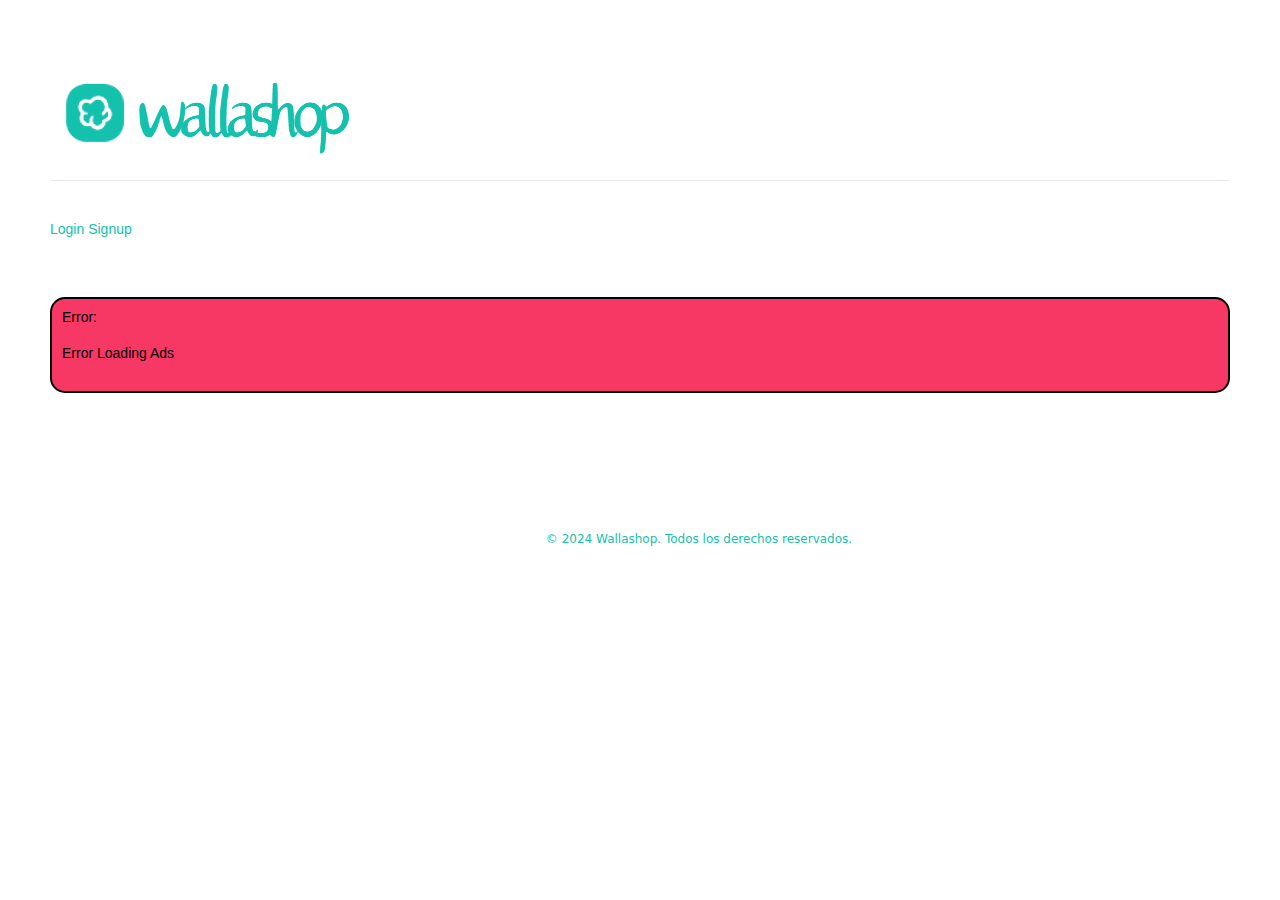
<file: index.html>
<!DOCTYPE html>
<html lang="es">

<head>
  <meta charset="UTF-8" />
  <meta name="viewport"
        content="width=device-width, initial-scale=1.0" />
  <link rel="icon"
        type="image/png"
        sizes="96x96"
        href="images/app/Fav.jpeg" />
  <meta name="color-scheme"
        content="light dark" />
  <link rel="stylesheet"
        href="public/css/pico.css">

  <link rel="stylesheet"
        href="public/css/styles.css">
  <link rel="stylesheet"
        href="spinner.css">
  <link rel="stylesheet"
        href="notification/styles.css">

  <title> Buy and Sell Second-Hand Items || Wallashop</title>
</head>

<body>


  <header>
    <div class="logo">
      <img src="images/app/logo-wallashop.png"
           alt="Wallashop Logo">
      <span></span>
    </div>
    <hr />
    <!-- Barra de navegación -->
    <nav id="session">

    </nav>

    <!-- <div class="search-bar">

      <input type="text"
             placeholder="Search Article..."
             class="search-input">
      <button type="button"
              class="search-button">Search</button>
    </div> -->
  </header>

  <main>
    <!-- Banner o sección destacada -->
    <!-- <section class="banner">
      <h1>Welcome to Wallashop</h1>
      <p>Find Everything what you need</p>
      <a href="#"
      class="btn btn-primary">Explorar Ultimos Articulos Añadidos</a>
    </section> -->


    <section class="notification-list"></section>

    <section class="advertisement-list">

      <div class="loader hidden">
        <div></div>
        <div></div>
        <div></div>
        <div></div>
      </div>

      <div class="product-columns">
      </div>

    </section>


    <script type="module"
            src="ads-index.js"></script>
  </main>

  <footer>
    <div class="container_footer">
      <p>&copy; 2024 Wallashop. Todos los derechos reservados.</p>
    </div>
  </footer>

</body>

</html>
</file>
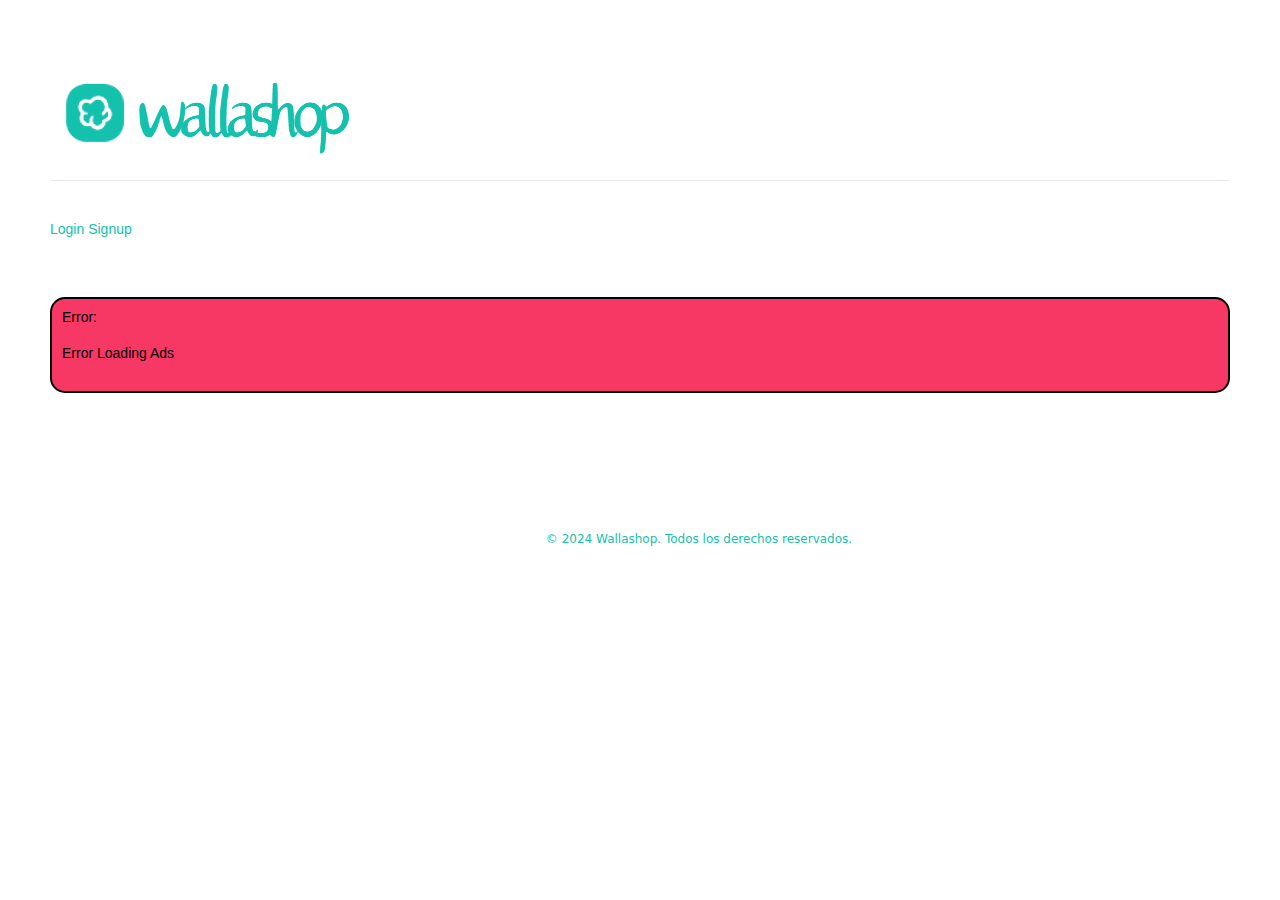
<file: ad-creation.html>
<!DOCTYPE html>
<html lang="en">

<head>
	<meta charset="UTF-8">
	<meta name="viewport"
				content="width=device-width, initial-scale=1.0">
	<title>Ad Creation</title>
	<link rel="icon"
				type="image/png"
				sizes="96x96"
				href="images/app/Fav.jpeg" />
	<meta name="color-scheme"
				content="light dark" />
	<link rel="stylesheet"
				href="public/css/pico.css">

	<link rel="stylesheet"
				href="public/css/styles.css">
	<link rel="stylesheet"
				href="spinner.css">
	<link rel="stylesheet"
				href="notification/styles.css">
</head>

<body>

	<header>
		<div class="logo">
			<img src="images/app/logo-wallashop.png"
					 alt="Wallashop Logo">
			<span></span>
		</div>
		<hr />
	</header>

	<h1>Ad Creation</h1>


	<form id="adCreation">
		<div id="notificationContainer"></div>

		<input type="file"
					 name="photo"
					 accept="image/*">

		<input type="text"
					 name="name"
					 placeholder="Product Name"
					 required>
		<textarea name="description"
							placeholder="Ad Description"
							required></textarea>

		<input type="number"
					 name="price"
					 placeholder="Price"
					 required>

		<p>Select Categories:</p>
		<input type="checkbox"
					 id="lifestyle"
					 value="lifestyle">
		<label for="lifestyle">Lifestyle</label><br><br>
		<input type="checkbox"
					 id="work"
					 value="work">
		<label for="work">Work</label><br><br>
		<input type="checkbox"
					 id="home"
					 value="home">
		<label for="home">Home</label><br><br>
		<input type="checkbox"
					 id="mobile"
					 value="mobile">
		<label for="mobile">Mobile</label><br><br>
		<input type="checkbox"
					 id="motor"
					 value="motor">
		<label for="motor">Motor</label><br><br>
		<br />
		<br />
		<select name="operation"
						required>
			<option value=""
							disabled
							selected>Select one</option>
			<option value="sell">Sell</option>
			<option value="buy">Buy</option>
		</select>
		</select>
		<br />
		<button type="submit">Create Ad</button>
	</form>

	<br />
	<br />
	<a href="/">
		<button id="goBack">Back</button>
	</a>

	<script type="module"
					src="ad-creation.js"></script>
</body>

</html>
</file>
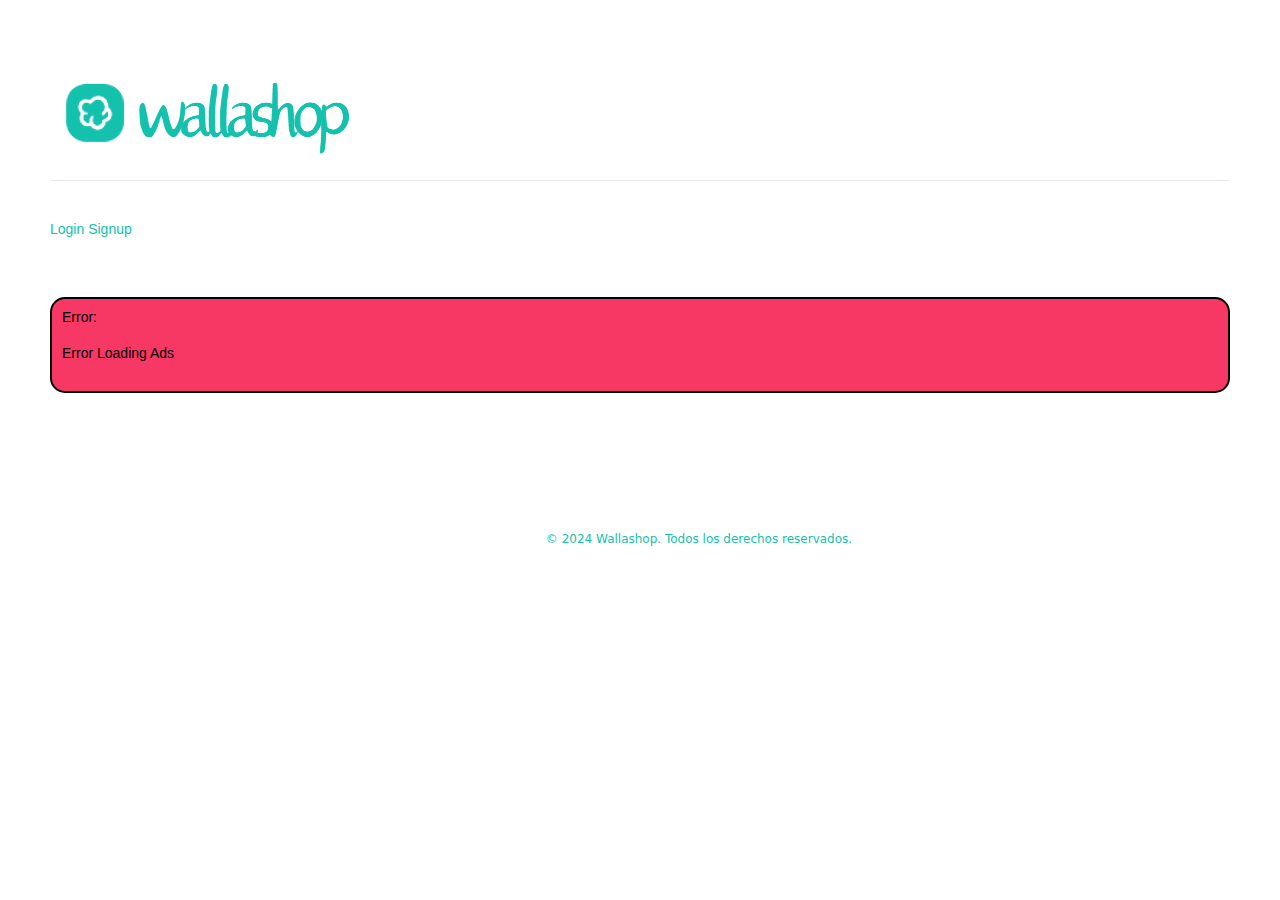
<file: ad-detail.html>
<!DOCTYPE html>
<html lang="en">

<head>
      <meta charset="UTF-8">
      <meta name="viewport"
            content="width=device-width, initial-scale=1.0">
      <title>Detail of Item</title>
      <link rel="icon"
            type="image/png"
            sizes="96x96"
            href="images/app/Fav.jpeg" />
      <meta name="color-scheme"
            content="light dark" />
      <link rel="stylesheet"
            href="public/css/pico.css">

      <link rel="stylesheet"
            href="public/css/styles.css">
      <link rel="stylesheet"
            href="ad-detail/ad-detail.css">
      <link rel="stylesheet"
            href="spinner.css">
      <link rel="stylesheet"
            href="notification/styles.css">
</head>

<body>

      <header>
            <div class="logo">
                  <img src="images/app/logo-wallashop.png"
                       alt="Wallashop Logo">
                  <span></span>
            </div>
            <hr />
      </header>
      <h1> Detail of Item </h1>
      <section id="adDetail">
            <div id="notificationContainer"></div>
            <div id="container"></div>

            <br />
            <button id="goBack">Back</button>
            <button disabled
                    id="removeAdButton">Erase Ad</button>
      </section>


      <script type="module"
              src="ad-detail.js"></script>

      <footer>
            <div class="container_footer">
                  <p>&copy; 2024 Wallashop. Todos los derechos reservados.</p>
            </div>
      </footer>

</body>

</html>
</file>
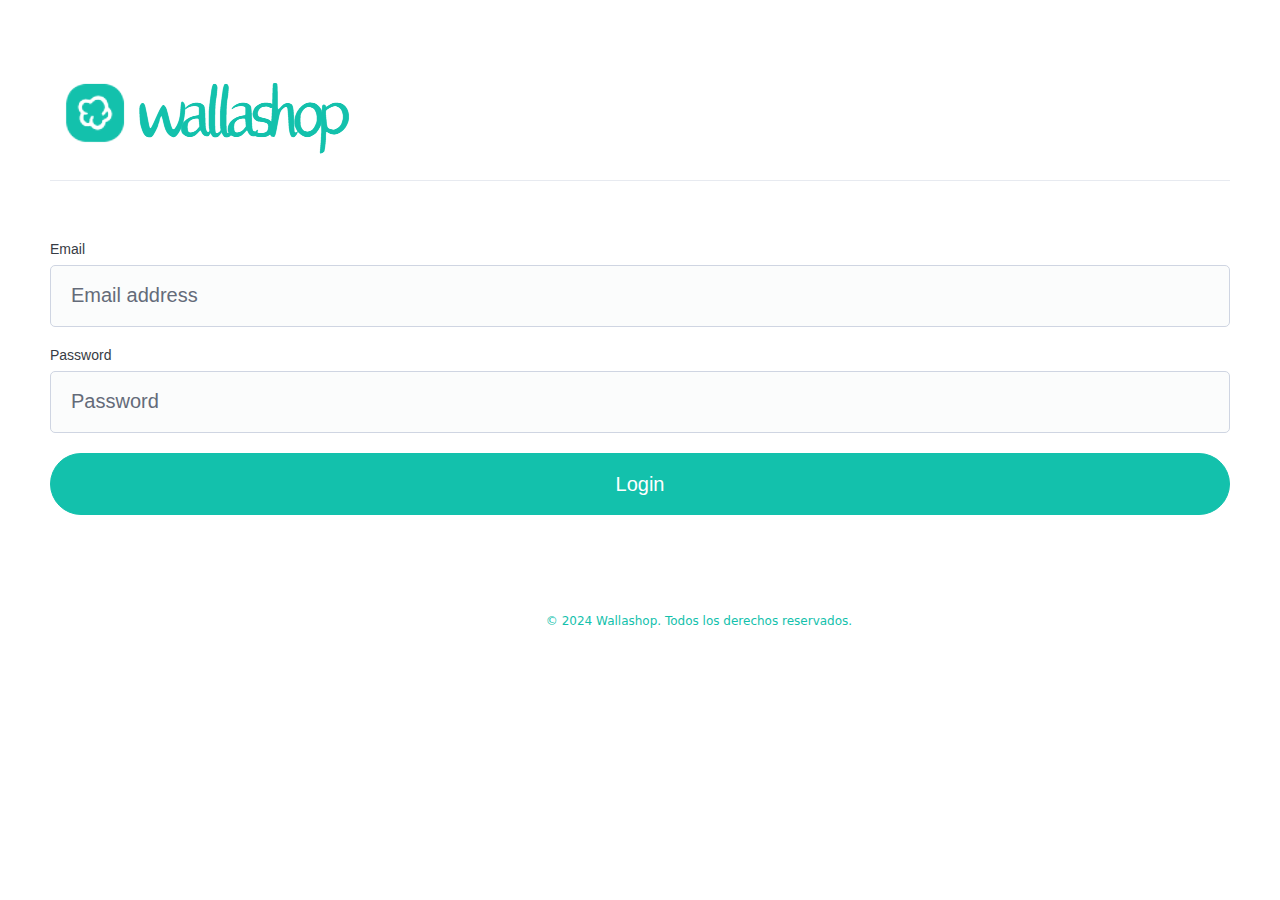
<file: login.html>
<!DOCTYPE html>
<html lang="en">

<head>
  <meta charset="UTF-8">
  <meta name="viewport"
        content="width=device-width, initial-scale=1.0">
  <title>Login</title>
  <link rel="icon"
        type="image/png"
        sizes="96x96"
        href="images/app/Fav.jpeg" />
  <meta name="color-scheme"
        content="light dark" />
  <link rel="stylesheet"
        href="public/css/pico.css">

  <link rel="stylesheet"
        href="public/css/styles.css">
  <link rel="stylesheet"
        href="spinner.css">
  <link rel="stylesheet"
        href="notification/styles.css">
</head>

<body>
  <header>
    <div class="logo">
      <img src="images/app/logo-wallashop.png"
           alt="Wallashop Logo">
      <span></span>
    </div>
    <hr />
  </header>


  <form id="login">

    <section id="loader"></section>

    <label for="email">Email</label>
    <input type="input"
           id="email"
           name="email"
           placeholder="Email address"
           required>

    <label for="password">Password</label>
    <input type="password"
           id="password"
           name="password"
           placeholder="Password"
           required
           minlength="6">

    <br />
    <button type="submit">Login</button>
  </form>

  <script type="module"
          src="login.js"></script>

  <footer>
    <div class="container_footer">
      <p>&copy; 2024 Wallashop. Todos los derechos reservados.</p>
    </div>
  </footer>

</body>

</html>
</file>
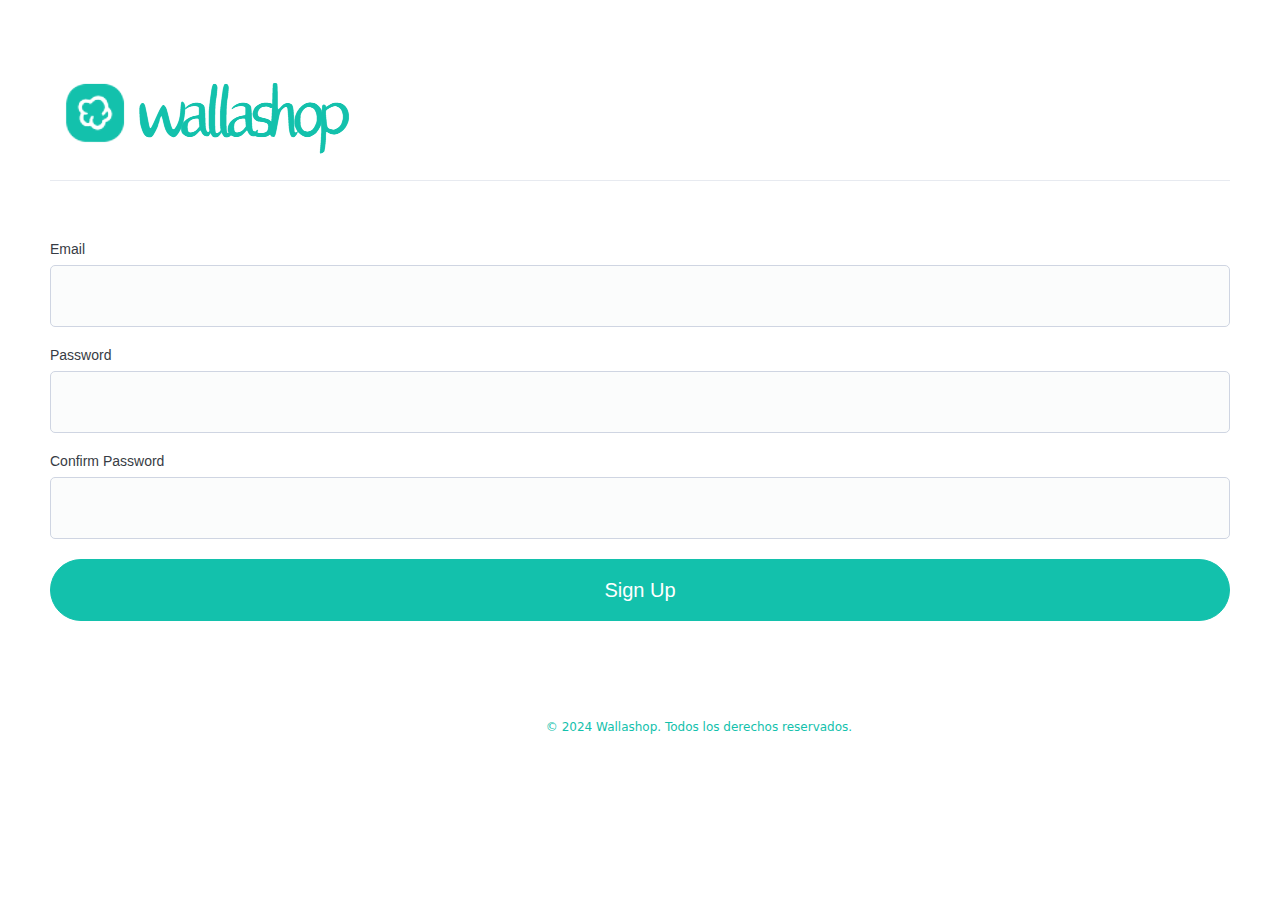
<file: signup.html>
<!DOCTYPE html>
<html lang="en">

<head>
  <meta charset="UTF-8">
  <meta name="viewport"
        content="width=device-width, initial-scale=1.0">
  <title>Sign Up</title>
  <link rel="icon"
        type="image/png"
        sizes="96x96"
        href="images/app/Fav.jpeg" />
  <meta name="color-scheme"
        content="light dark" />
  <link rel="stylesheet"
        href="public/css/pico.css">

  <link rel="stylesheet"
        href="public/css/styles.css">
  <link rel="stylesheet"
        href="spinner.css">
  <link rel="stylesheet"
        href="notification/styles.css">
</head>

<body>
  <header>
    <div class="logo">
      <img src="images/app/logo-wallashop.png"
           alt="Wallashop Logo">
      <span></span>
    </div>
    <hr />
  </header>

  <section id="notification"></section>

  <form id="register-form">
    <section id="spinner"></section>
    <label for="email">Email</label>
    <input type="input"
           id="email"
           required>

    <label for="password">Password</label>
    <input type="password"
           id="password"
           required
           minlength="6">

    <label for="confirm">Confirm Password</label>
    <input type="password"
           id="password-confirmation"
           required
           minlength="6">
    <br />
    <button type="submit">Sign Up</button>
  </form>

  <script type="module"
          src="signup.js"></script>

  <footer>
    <div class="container_footer">
      <p>&copy; 2024 Wallashop. Todos los derechos reservados.</p>
    </div>
  </footer>

</body>

</html>
</file>
<file: public/css/pico.css>
@charset "UTF-8";

/*!
 * Pico CSS ✨ v2.0.6 (https://picocss.com)
 * Copyright 2019-2024 - Licensed under MIT
 */
/**
 * Styles
 */
:root {
  --pico-font-family-emoji: "Apple Color Emoji", "Segoe UI Emoji", "Segoe UI Symbol", "Noto Color Emoji";
  --pico-font-family-sans-serif: system-ui, "Segoe UI", Roboto, Oxygen, Ubuntu, Cantarell, Helvetica, Arial, "Helvetica Neue", sans-serif, var(--pico-font-family-emoji);
  --pico-font-family-monospace: ui-monospace, SFMono-Regular, "SF Mono", Menlo, Consolas, "Liberation Mono", monospace, var(--pico-font-family-emoji);
  --pico-font-family: var(--pico-font-family-sans-serif);
  --pico-line-height: 1.5;
  --pico-font-weight: 400;
  --pico-font-size: 100%;
  --pico-text-underline-offset: 0.1rem;
  --pico-border-radius: 0.25rem;
  --pico-border-width: 0.0625rem;
  --pico-outline-width: 0.125rem;
  --pico-transition: 0.2s ease-in-out;
  --pico-spacing: 1rem;
  --pico-typography-spacing-vertical: 1rem;
  --pico-block-spacing-vertical: var(--pico-spacing);
  --pico-block-spacing-horizontal: var(--pico-spacing);
  --pico-grid-column-gap: var(--pico-spacing);
  --pico-grid-row-gap: var(--pico-spacing);
  --pico-form-element-spacing-vertical: 0.75rem;
  --pico-form-element-spacing-horizontal: 1rem;
  --pico-group-box-shadow: 0 0 0 rgba(0, 0, 0, 0);
  --pico-group-box-shadow-focus-with-button: 0 0 0 var(--pico-outline-width) var(--pico-primary-focus);
  --pico-group-box-shadow-focus-with-input: 0 0 0 0.0625rem var(--pico-form-element-border-color);
  --pico-modal-overlay-backdrop-filter: blur(0.375rem);
  --pico-nav-element-spacing-vertical: 1rem;
  --pico-nav-element-spacing-horizontal: 0.5rem;
  --pico-nav-link-spacing-vertical: 0.5rem;
  --pico-nav-link-spacing-horizontal: 0.5rem;
  --pico-nav-breadcrumb-divider: ">";
  --pico-icon-checkbox: url("data:image/svg+xml,%3Csvg xmlns='http://www.w3.org/2000/svg' width='24' height='24' viewBox='0 0 24 24' fill='none' stroke='rgb(255, 255, 255)' stroke-width='4' stroke-linecap='round' stroke-linejoin='round'%3E%3Cpolyline points='20 6 9 17 4 12'%3E%3C/polyline%3E%3C/svg%3E");
  --pico-icon-minus: url("data:image/svg+xml,%3Csvg xmlns='http://www.w3.org/2000/svg' width='24' height='24' viewBox='0 0 24 24' fill='none' stroke='rgb(255, 255, 255)' stroke-width='4' stroke-linecap='round' stroke-linejoin='round'%3E%3Cline x1='5' y1='12' x2='19' y2='12'%3E%3C/line%3E%3C/svg%3E");
  --pico-icon-chevron: url("data:image/svg+xml,%3Csvg xmlns='http://www.w3.org/2000/svg' width='24' height='24' viewBox='0 0 24 24' fill='none' stroke='rgb(136, 145, 164)' stroke-width='2' stroke-linecap='round' stroke-linejoin='round'%3E%3Cpolyline points='6 9 12 15 18 9'%3E%3C/polyline%3E%3C/svg%3E");
  --pico-icon-date: url("data:image/svg+xml,%3Csvg xmlns='http://www.w3.org/2000/svg' width='24' height='24' viewBox='0 0 24 24' fill='none' stroke='rgb(136, 145, 164)' stroke-width='2' stroke-linecap='round' stroke-linejoin='round'%3E%3Crect x='3' y='4' width='18' height='18' rx='2' ry='2'%3E%3C/rect%3E%3Cline x1='16' y1='2' x2='16' y2='6'%3E%3C/line%3E%3Cline x1='8' y1='2' x2='8' y2='6'%3E%3C/line%3E%3Cline x1='3' y1='10' x2='21' y2='10'%3E%3C/line%3E%3C/svg%3E");
  --pico-icon-time: url("data:image/svg+xml,%3Csvg xmlns='http://www.w3.org/2000/svg' width='24' height='24' viewBox='0 0 24 24' fill='none' stroke='rgb(136, 145, 164)' stroke-width='2' stroke-linecap='round' stroke-linejoin='round'%3E%3Ccircle cx='12' cy='12' r='10'%3E%3C/circle%3E%3Cpolyline points='12 6 12 12 16 14'%3E%3C/polyline%3E%3C/svg%3E");
  --pico-icon-search: url("data:image/svg+xml,%3Csvg xmlns='http://www.w3.org/2000/svg' width='24' height='24' viewBox='0 0 24 24' fill='none' stroke='rgb(136, 145, 164)' stroke-width='1.5' stroke-linecap='round' stroke-linejoin='round'%3E%3Ccircle cx='11' cy='11' r='8'%3E%3C/circle%3E%3Cline x1='21' y1='21' x2='16.65' y2='16.65'%3E%3C/line%3E%3C/svg%3E");
  --pico-icon-close: url("data:image/svg+xml,%3Csvg xmlns='http://www.w3.org/2000/svg' width='24' height='24' viewBox='0 0 24 24' fill='none' stroke='rgb(136, 145, 164)' stroke-width='3' stroke-linecap='round' stroke-linejoin='round'%3E%3Cline x1='18' y1='6' x2='6' y2='18'%3E%3C/line%3E%3Cline x1='6' y1='6' x2='18' y2='18'%3E%3C/line%3E%3C/svg%3E");
  --pico-icon-loading: url("data:image/svg+xml,%3Csvg fill='none' height='24' width='24' viewBox='0 0 24 24' xmlns='http://www.w3.org/2000/svg' %3E%3Cstyle%3E g %7B animation: rotate 2s linear infinite; transform-origin: center center; %7D circle %7B stroke-dasharray: 75,100; stroke-dashoffset: -5; animation: dash 1.5s ease-in-out infinite; stroke-linecap: round; %7D @keyframes rotate %7B 0%25 %7B transform: rotate(0deg); %7D 100%25 %7B transform: rotate(360deg); %7D %7D @keyframes dash %7B 0%25 %7B stroke-dasharray: 1,100; stroke-dashoffset: 0; %7D 50%25 %7B stroke-dasharray: 44.5,100; stroke-dashoffset: -17.5; %7D 100%25 %7B stroke-dasharray: 44.5,100; stroke-dashoffset: -62; %7D %7D %3C/style%3E%3Cg%3E%3Ccircle cx='12' cy='12' r='10' fill='none' stroke='rgb(136, 145, 164)' stroke-width='4' /%3E%3C/g%3E%3C/svg%3E");
}

@media (min-width: 576px) {
  :root {
    --pico-font-size: 106.25%;
  }
}

@media (min-width: 768px) {
  :root {
    --pico-font-size: 112.5%;
  }
}

@media (min-width: 1024px) {
  :root {
    --pico-font-size: 118.75%;
  }
}

@media (min-width: 1280px) {
  :root {
    --pico-font-size: 125%;
  }
}

@media (min-width: 1536px) {
  :root {
    --pico-font-size: 131.25%;
  }
}

a {
  --pico-text-decoration: underline;
}

a.secondary,
a.contrast {
  --pico-text-decoration: underline;
}

small {
  --pico-font-size: 0.875em;
}

h1,
h2,
h3,
h4,
h5,
h6 {
  --pico-font-weight: 700;
}

h1 {
  --pico-font-size: 2rem;
  --pico-line-height: 1.125;
  --pico-typography-spacing-top: 3rem;
}

h2 {
  --pico-font-size: 1.75rem;
  --pico-line-height: 1.15;
  --pico-typography-spacing-top: 2.625rem;
}

h3 {
  --pico-font-size: 1.5rem;
  --pico-line-height: 1.175;
  --pico-typography-spacing-top: 2.25rem;
}

h4 {
  --pico-font-size: 1.25rem;
  --pico-line-height: 1.2;
  --pico-typography-spacing-top: 1.874rem;
}

h5 {
  --pico-font-size: 1.125rem;
  --pico-line-height: 1.225;
  --pico-typography-spacing-top: 1.6875rem;
}

h6 {
  --pico-font-size: 1rem;
  --pico-line-height: 1.25;
  --pico-typography-spacing-top: 1.5rem;
}

thead th,
thead td,
tfoot th,
tfoot td {
  --pico-font-weight: 600;
  --pico-border-width: 0.1875rem;
}

pre,
code,
kbd,
samp {
  --pico-font-family: var(--pico-font-family-monospace);
}

kbd {
  --pico-font-weight: bolder;
}

input:not([type=submit],
  [type=button],
  [type=reset],
  [type=checkbox],
  [type=radio],
  [type=file]),
:where(select, textarea) {
  --pico-outline-width: 0.0625rem;
}

[type=search] {
  --pico-border-radius: 5rem;
}

[type=checkbox],
[type=radio] {
  --pico-border-width: 0.125rem;
}

[type=checkbox][role=switch] {
  --pico-border-width: 0.1875rem;
}

details.dropdown summary:not([role=button]) {
  --pico-outline-width: 0.0625rem;
}

nav details.dropdown summary:focus-visible {
  --pico-outline-width: 0.125rem;
}

[role=search] {
  --pico-border-radius: 5rem;
}

[role=search]:has(button.secondary:focus,
  [type=submit].secondary:focus,
  [type=button].secondary:focus,
  [role=button].secondary:focus),
[role=group]:has(button.secondary:focus,
  [type=submit].secondary:focus,
  [type=button].secondary:focus,
  [role=button].secondary:focus) {
  --pico-group-box-shadow-focus-with-button: 0 0 0 var(--pico-outline-width) var(--pico-secondary-focus);
}

[role=search]:has(button.contrast:focus,
  [type=submit].contrast:focus,
  [type=button].contrast:focus,
  [role=button].contrast:focus),
[role=group]:has(button.contrast:focus,
  [type=submit].contrast:focus,
  [type=button].contrast:focus,
  [role=button].contrast:focus) {
  --pico-group-box-shadow-focus-with-button: 0 0 0 var(--pico-outline-width) var(--pico-contrast-focus);
}

[role=search] button,
[role=search] [type=submit],
[role=search] [type=button],
[role=search] [role=button],
[role=group] button,
[role=group] [type=submit],
[role=group] [type=button],
[role=group] [role=button] {
  --pico-form-element-spacing-horizontal: 2rem;
}

details summary[role=button]:not(.outline)::after {
  filter: brightness(0) invert(1);
}

[aria-busy=true]:not(input, select, textarea):is(button, [type=submit], [type=button], [type=reset], [role=button]):not(.outline)::before {
  filter: brightness(0) invert(1);
}

/**
 * Color schemes
 */
[data-theme=light],
:root:not([data-theme=dark]) {
  --pico-background-color: #fff;
  --pico-color: #373c44;
  --pico-text-selection-color: rgba(2, 154, 232, 0.25);
  --pico-muted-color: #646b79;
  --pico-muted-border-color: #e7eaf0;
  --pico-primary: #0172ad;
  --pico-primary-background: #13C1AC;
  --pico-primary-border: var(--pico-primary-background);
  --pico-primary-underline: rgba(1, 114, 173, 0.5);
  --pico-primary-hover: #015887;
  --pico-primary-hover-background: #02659a;
  --pico-primary-hover-border: var(--pico-primary-hover-background);
  --pico-primary-hover-underline: var(--pico-primary-hover);
  --pico-primary-focus: rgba(2, 154, 232, 0.5);
  --pico-primary-inverse: #fff;
  --pico-secondary: #5d6b89;
  --pico-secondary-background: #525f7a;
  --pico-secondary-border: var(--pico-secondary-background);
  --pico-secondary-underline: rgba(93, 107, 137, 0.5);
  --pico-secondary-hover: #48536b;
  --pico-secondary-hover-background: #48536b;
  --pico-secondary-hover-border: var(--pico-secondary-hover-background);
  --pico-secondary-hover-underline: var(--pico-secondary-hover);
  --pico-secondary-focus: rgba(93, 107, 137, 0.25);
  --pico-secondary-inverse: #fff;
  --pico-contrast: #181c25;
  --pico-contrast-background: #181c25;
  --pico-contrast-border: var(--pico-contrast-background);
  --pico-contrast-underline: rgba(24, 28, 37, 0.5);
  --pico-contrast-hover: #000;
  --pico-contrast-hover-background: #000;
  --pico-contrast-hover-border: var(--pico-contrast-hover-background);
  --pico-contrast-hover-underline: var(--pico-secondary-hover);
  --pico-contrast-focus: rgba(93, 107, 137, 0.25);
  --pico-contrast-inverse: #fff;
  --pico-box-shadow: 0.0145rem 0.029rem 0.174rem rgba(129, 145, 181, 0.01698), 0.0335rem 0.067rem 0.402rem rgba(129, 145, 181, 0.024), 0.0625rem 0.125rem 0.75rem rgba(129, 145, 181, 0.03), 0.1125rem 0.225rem 1.35rem rgba(129, 145, 181, 0.036), 0.2085rem 0.417rem 2.502rem rgba(129, 145, 181, 0.04302), 0.5rem 1rem 6rem rgba(129, 145, 181, 0.06), 0 0 0 0.0625rem rgba(129, 145, 181, 0.015);
  --pico-h1-color: #2d3138;
  --pico-h2-color: #373c44;
  --pico-h3-color: #424751;
  --pico-h4-color: #4d535e;
  --pico-h5-color: #5c6370;
  --pico-h6-color: #646b79;
  --pico-mark-background-color: #fde7c0;
  --pico-mark-color: #0f1114;
  --pico-ins-color: #1d6a54;
  --pico-del-color: #883935;
  --pico-blockquote-border-color: var(--pico-muted-border-color);
  --pico-blockquote-footer-color: var(--pico-muted-color);
  --pico-button-box-shadow: 0 0 0 rgba(0, 0, 0, 0);
  --pico-button-hover-box-shadow: 0 0 0 rgba(0, 0, 0, 0);
  --pico-table-border-color: var(--pico-muted-border-color);
  --pico-table-row-stripped-background-color: rgba(111, 120, 135, 0.0375);
  --pico-code-background-color: #f3f5f7;
  --pico-code-color: #646b79;
  --pico-code-kbd-background-color: var(--pico-color);
  --pico-code-kbd-color: var(--pico-background-color);
  --pico-form-element-background-color: #fbfcfc;
  --pico-form-element-selected-background-color: #dfe3eb;
  --pico-form-element-border-color: #cfd5e2;
  --pico-form-element-color: #23262c;
  --pico-form-element-placeholder-color: var(--pico-muted-color);
  --pico-form-element-active-background-color: #fff;
  --pico-form-element-active-border-color: var(--pico-primary-border);
  --pico-form-element-focus-color: var(--pico-primary-border);
  --pico-form-element-disabled-opacity: 0.5;
  --pico-form-element-invalid-border-color: #b86a6b;
  --pico-form-element-invalid-active-border-color: #c84f48;
  --pico-form-element-invalid-focus-color: var(--pico-form-element-invalid-active-border-color);
  --pico-form-element-valid-border-color: #4c9b8a;
  --pico-form-element-valid-active-border-color: #279977;
  --pico-form-element-valid-focus-color: var(--pico-form-element-valid-active-border-color);
  --pico-switch-background-color: #bfc7d9;
  --pico-switch-checked-background-color: var(--pico-primary-background);
  --pico-switch-color: #fff;
  --pico-switch-thumb-box-shadow: 0 0 0 rgba(0, 0, 0, 0);
  --pico-range-border-color: #dfe3eb;
  --pico-range-active-border-color: #bfc7d9;
  --pico-range-thumb-border-color: var(--pico-background-color);
  --pico-range-thumb-color: var(--pico-secondary-background);
  --pico-range-thumb-active-color: var(--pico-primary-background);
  --pico-accordion-border-color: var(--pico-muted-border-color);
  --pico-accordion-active-summary-color: var(--pico-primary-hover);
  --pico-accordion-close-summary-color: var(--pico-color);
  --pico-accordion-open-summary-color: var(--pico-muted-color);
  --pico-card-background-color: var(--pico-background-color);
  --pico-card-border-color: var(--pico-muted-border-color);
  --pico-card-box-shadow: var(--pico-box-shadow);
  --pico-card-sectioning-background-color: #fbfcfc;
  --pico-dropdown-background-color: #fff;
  --pico-dropdown-border-color: #eff1f4;
  --pico-dropdown-box-shadow: var(--pico-box-shadow);
  --pico-dropdown-color: var(--pico-color);
  --pico-dropdown-hover-background-color: #eff1f4;
  --pico-loading-spinner-opacity: 0.5;
  --pico-modal-overlay-background-color: rgba(232, 234, 237, 0.75);
  --pico-progress-background-color: #dfe3eb;
  --pico-progress-color: var(--pico-primary-background);
  --pico-tooltip-background-color: var(--pico-contrast-background);
  --pico-tooltip-color: var(--pico-contrast-inverse);
  --pico-icon-valid: url("data:image/svg+xml,%3Csvg xmlns='http://www.w3.org/2000/svg' width='24' height='24' viewBox='0 0 24 24' fill='none' stroke='rgb(76, 155, 138)' stroke-width='2' stroke-linecap='round' stroke-linejoin='round'%3E%3Cpolyline points='20 6 9 17 4 12'%3E%3C/polyline%3E%3C/svg%3E");
  --pico-icon-invalid: url("data:image/svg+xml,%3Csvg xmlns='http://www.w3.org/2000/svg' width='24' height='24' viewBox='0 0 24 24' fill='none' stroke='rgb(200, 79, 72)' stroke-width='2' stroke-linecap='round' stroke-linejoin='round'%3E%3Ccircle cx='12' cy='12' r='10'%3E%3C/circle%3E%3Cline x1='12' y1='8' x2='12' y2='12'%3E%3C/line%3E%3Cline x1='12' y1='16' x2='12.01' y2='16'%3E%3C/line%3E%3C/svg%3E");
  color-scheme: light;
}

[data-theme=light] input:is([type=submit],
  [type=button],
  [type=reset],
  [type=checkbox],
  [type=radio],
  [type=file]),
:root:not([data-theme=dark]) input:is([type=submit],
  [type=button],
  [type=reset],
  [type=checkbox],
  [type=radio],
  [type=file]) {
  --pico-form-element-focus-color: var(--pico-primary-focus);
}

@media only screen and (prefers-color-scheme: dark) {
  :root:not([data-theme]) {
    --pico-background-color: #13171f;
    --pico-color: #c2c7d0;
    --pico-text-selection-color: rgba(1, 170, 255, 0.1875);
    --pico-muted-color: #7b8495;
    --pico-muted-border-color: #202632;
    --pico-primary: #01aaff;
    --pico-primary-background: #13C1AC;
    --pico-primary-border: var(--pico-primary-background);
    --pico-primary-underline: rgba(1, 170, 255, 0.5);
    --pico-primary-hover: #79c0ff;
    --pico-primary-hover-background: #017fc0;
    --pico-primary-hover-border: var(--pico-primary-hover-background);
    --pico-primary-hover-underline: var(--pico-primary-hover);
    --pico-primary-focus: rgba(1, 170, 255, 0.375);
    --pico-primary-inverse: #fff;
    --pico-secondary: #969eaf;
    --pico-secondary-background: #525f7a;
    --pico-secondary-border: var(--pico-secondary-background);
    --pico-secondary-underline: rgba(150, 158, 175, 0.5);
    --pico-secondary-hover: #b3b9c5;
    --pico-secondary-hover-background: #5d6b89;
    --pico-secondary-hover-border: var(--pico-secondary-hover-background);
    --pico-secondary-hover-underline: var(--pico-secondary-hover);
    --pico-secondary-focus: rgba(144, 158, 190, 0.25);
    --pico-secondary-inverse: #fff;
    --pico-contrast: #dfe3eb;
    --pico-contrast-background: #eff1f4;
    --pico-contrast-border: var(--pico-contrast-background);
    --pico-contrast-underline: rgba(223, 227, 235, 0.5);
    --pico-contrast-hover: #fff;
    --pico-contrast-hover-background: #fff;
    --pico-contrast-hover-border: var(--pico-contrast-hover-background);
    --pico-contrast-hover-underline: var(--pico-contrast-hover);
    --pico-contrast-focus: rgba(207, 213, 226, 0.25);
    --pico-contrast-inverse: #000;
    --pico-box-shadow: 0.0145rem 0.029rem 0.174rem rgba(7, 9, 12, 0.01698), 0.0335rem 0.067rem 0.402rem rgba(7, 9, 12, 0.024), 0.0625rem 0.125rem 0.75rem rgba(7, 9, 12, 0.03), 0.1125rem 0.225rem 1.35rem rgba(7, 9, 12, 0.036), 0.2085rem 0.417rem 2.502rem rgba(7, 9, 12, 0.04302), 0.5rem 1rem 6rem rgba(7, 9, 12, 0.06), 0 0 0 0.0625rem rgba(7, 9, 12, 0.015);
    --pico-h1-color: #f0f1f3;
    --pico-h2-color: #e0e3e7;
    --pico-h3-color: #c2c7d0;
    --pico-h4-color: #b3b9c5;
    --pico-h5-color: #a4acba;
    --pico-h6-color: #8891a4;
    --pico-mark-background-color: #014063;
    --pico-mark-color: #fff;
    --pico-ins-color: #62af9a;
    --pico-del-color: #ce7e7b;
    --pico-blockquote-border-color: var(--pico-muted-border-color);
    --pico-blockquote-footer-color: var(--pico-muted-color);
    --pico-button-box-shadow: 0 0 0 rgba(0, 0, 0, 0);
    --pico-button-hover-box-shadow: 0 0 0 rgba(0, 0, 0, 0);
    --pico-table-border-color: var(--pico-muted-border-color);
    --pico-table-row-stripped-background-color: rgba(111, 120, 135, 0.0375);
    --pico-code-background-color: #1a1f28;
    --pico-code-color: #8891a4;
    --pico-code-kbd-background-color: var(--pico-color);
    --pico-code-kbd-color: var(--pico-background-color);
    --pico-form-element-background-color: #1c212c;
    --pico-form-element-selected-background-color: #2a3140;
    --pico-form-element-border-color: #2a3140;
    --pico-form-element-color: #e0e3e7;
    --pico-form-element-placeholder-color: #8891a4;
    --pico-form-element-active-background-color: #1a1f28;
    --pico-form-element-active-border-color: var(--pico-primary-border);
    --pico-form-element-focus-color: var(--pico-primary-border);
    --pico-form-element-disabled-opacity: 0.5;
    --pico-form-element-invalid-border-color: #964a50;
    --pico-form-element-invalid-active-border-color: #b7403b;
    --pico-form-element-invalid-focus-color: var(--pico-form-element-invalid-active-border-color);
    --pico-form-element-valid-border-color: #2a7b6f;
    --pico-form-element-valid-active-border-color: #16896a;
    --pico-form-element-valid-focus-color: var(--pico-form-element-valid-active-border-color);
    --pico-switch-background-color: #333c4e;
    --pico-switch-checked-background-color: var(--pico-primary-background);
    --pico-switch-color: #fff;
    --pico-switch-thumb-box-shadow: 0 0 0 rgba(0, 0, 0, 0);
    --pico-range-border-color: #202632;
    --pico-range-active-border-color: #2a3140;
    --pico-range-thumb-border-color: var(--pico-background-color);
    --pico-range-thumb-color: var(--pico-secondary-background);
    --pico-range-thumb-active-color: var(--pico-primary-background);
    --pico-accordion-border-color: var(--pico-muted-border-color);
    --pico-accordion-active-summary-color: var(--pico-primary-hover);
    --pico-accordion-close-summary-color: var(--pico-color);
    --pico-accordion-open-summary-color: var(--pico-muted-color);
    --pico-card-background-color: #181c25;
    --pico-card-border-color: var(--pico-card-background-color);
    --pico-card-box-shadow: var(--pico-box-shadow);
    --pico-card-sectioning-background-color: #1a1f28;
    --pico-dropdown-background-color: #181c25;
    --pico-dropdown-border-color: #202632;
    --pico-dropdown-box-shadow: var(--pico-box-shadow);
    --pico-dropdown-color: var(--pico-color);
    --pico-dropdown-hover-background-color: #202632;
    --pico-loading-spinner-opacity: 0.5;
    --pico-modal-overlay-background-color: rgba(8, 9, 10, 0.75);
    --pico-progress-background-color: #202632;
    --pico-progress-color: var(--pico-primary-background);
    --pico-tooltip-background-color: var(--pico-contrast-background);
    --pico-tooltip-color: var(--pico-contrast-inverse);
    --pico-icon-valid: url("data:image/svg+xml,%3Csvg xmlns='http://www.w3.org/2000/svg' width='24' height='24' viewBox='0 0 24 24' fill='none' stroke='rgb(42, 123, 111)' stroke-width='2' stroke-linecap='round' stroke-linejoin='round'%3E%3Cpolyline points='20 6 9 17 4 12'%3E%3C/polyline%3E%3C/svg%3E");
    --pico-icon-invalid: url("data:image/svg+xml,%3Csvg xmlns='http://www.w3.org/2000/svg' width='24' height='24' viewBox='0 0 24 24' fill='none' stroke='rgb(150, 74, 80)' stroke-width='2' stroke-linecap='round' stroke-linejoin='round'%3E%3Ccircle cx='12' cy='12' r='10'%3E%3C/circle%3E%3Cline x1='12' y1='8' x2='12' y2='12'%3E%3C/line%3E%3Cline x1='12' y1='16' x2='12.01' y2='16'%3E%3C/line%3E%3C/svg%3E");
    color-scheme: dark;
  }

  :root:not([data-theme]) input:is([type=submit],
    [type=button],
    [type=reset],
    [type=checkbox],
    [type=radio],
    [type=file]) {
    --pico-form-element-focus-color: var(--pico-primary-focus);
  }

  :root:not([data-theme]) details summary[role=button].contrast:not(.outline)::after {
    filter: brightness(0);
  }

  :root:not([data-theme]) [aria-busy=true]:not(input, select, textarea).contrast:is(button,
    [type=submit],
    [type=button],
    [type=reset],
    [role=button]):not(.outline)::before {
    filter: brightness(0);
  }
}

[data-theme=dark] {
  --pico-background-color: #13171f;
  --pico-color: #c2c7d0;
  --pico-text-selection-color: rgba(1, 170, 255, 0.1875);
  --pico-muted-color: #7b8495;
  --pico-muted-border-color: #202632;
  --pico-primary: #13C1AC;
  --pico-primary-background: #13C1AC;
  --pico-primary-border: var(--pico-primary-background);
  --pico-primary-underline: rgba(1, 170, 255, 0.5);
  --pico-primary-hover: #79c0ff;
  --pico-primary-hover-background: #017fc0;
  --pico-primary-hover-border: var(--pico-primary-hover-background);
  --pico-primary-hover-underline: var(--pico-primary-hover);
  --pico-primary-focus: rgba(1, 170, 255, 0.375);
  --pico-primary-inverse: #fff;
  --pico-secondary: #969eaf;
  --pico-secondary-background: #525f7a;
  --pico-secondary-border: var(--pico-secondary-background);
  --pico-secondary-underline: rgba(150, 158, 175, 0.5);
  --pico-secondary-hover: #b3b9c5;
  --pico-secondary-hover-background: #5d6b89;
  --pico-secondary-hover-border: var(--pico-secondary-hover-background);
  --pico-secondary-hover-underline: var(--pico-secondary-hover);
  --pico-secondary-focus: rgba(144, 158, 190, 0.25);
  --pico-secondary-inverse: #fff;
  --pico-contrast: #dfe3eb;
  --pico-contrast-background: #eff1f4;
  --pico-contrast-border: var(--pico-contrast-background);
  --pico-contrast-underline: rgba(223, 227, 235, 0.5);
  --pico-contrast-hover: #fff;
  --pico-contrast-hover-background: #fff;
  --pico-contrast-hover-border: var(--pico-contrast-hover-background);
  --pico-contrast-hover-underline: var(--pico-contrast-hover);
  --pico-contrast-focus: rgba(207, 213, 226, 0.25);
  --pico-contrast-inverse: #000;
  --pico-box-shadow: 0.0145rem 0.029rem 0.174rem rgba(7, 9, 12, 0.01698), 0.0335rem 0.067rem 0.402rem rgba(7, 9, 12, 0.024), 0.0625rem 0.125rem 0.75rem rgba(7, 9, 12, 0.03), 0.1125rem 0.225rem 1.35rem rgba(7, 9, 12, 0.036), 0.2085rem 0.417rem 2.502rem rgba(7, 9, 12, 0.04302), 0.5rem 1rem 6rem rgba(7, 9, 12, 0.06), 0 0 0 0.0625rem rgba(7, 9, 12, 0.015);
  --pico-h1-color: #f0f1f3;
  --pico-h2-color: #e0e3e7;
  --pico-h3-color: #c2c7d0;
  --pico-h4-color: #b3b9c5;
  --pico-h5-color: #a4acba;
  --pico-h6-color: #8891a4;
  --pico-mark-background-color: #014063;
  --pico-mark-color: #fff;
  --pico-ins-color: #62af9a;
  --pico-del-color: #ce7e7b;
  --pico-blockquote-border-color: var(--pico-muted-border-color);
  --pico-blockquote-footer-color: var(--pico-muted-color);
  --pico-button-box-shadow: 0 0 0 rgba(0, 0, 0, 0);
  --pico-button-hover-box-shadow: 0 0 0 rgba(0, 0, 0, 0);
  --pico-table-border-color: var(--pico-muted-border-color);
  --pico-table-row-stripped-background-color: rgba(111, 120, 135, 0.0375);
  --pico-code-background-color: #1a1f28;
  --pico-code-color: #8891a4;
  --pico-code-kbd-background-color: var(--pico-color);
  --pico-code-kbd-color: var(--pico-background-color);
  --pico-form-element-background-color: #1c212c;
  --pico-form-element-selected-background-color: #2a3140;
  --pico-form-element-border-color: #2a3140;
  --pico-form-element-color: #e0e3e7;
  --pico-form-element-placeholder-color: #8891a4;
  --pico-form-element-active-background-color: #1a1f28;
  --pico-form-element-active-border-color: var(--pico-primary-border);
  --pico-form-element-focus-color: var(--pico-primary-border);
  --pico-form-element-disabled-opacity: 0.5;
  --pico-form-element-invalid-border-color: #964a50;
  --pico-form-element-invalid-active-border-color: #b7403b;
  --pico-form-element-invalid-focus-color: var(--pico-form-element-invalid-active-border-color);
  --pico-form-element-valid-border-color: #2a7b6f;
  --pico-form-element-valid-active-border-color: #16896a;
  --pico-form-element-valid-focus-color: var(--pico-form-element-valid-active-border-color);
  --pico-switch-background-color: #333c4e;
  --pico-switch-checked-background-color: var(--pico-primary-background);
  --pico-switch-color: #fff;
  --pico-switch-thumb-box-shadow: 0 0 0 rgba(0, 0, 0, 0);
  --pico-range-border-color: #202632;
  --pico-range-active-border-color: #2a3140;
  --pico-range-thumb-border-color: var(--pico-background-color);
  --pico-range-thumb-color: var(--pico-secondary-background);
  --pico-range-thumb-active-color: var(--pico-primary-background);
  --pico-accordion-border-color: var(--pico-muted-border-color);
  --pico-accordion-active-summary-color: var(--pico-primary-hover);
  --pico-accordion-close-summary-color: var(--pico-color);
  --pico-accordion-open-summary-color: var(--pico-muted-color);
  --pico-card-background-color: #181c25;
  --pico-card-border-color: var(--pico-card-background-color);
  --pico-card-box-shadow: var(--pico-box-shadow);
  --pico-card-sectioning-background-color: #1a1f28;
  --pico-dropdown-background-color: #181c25;
  --pico-dropdown-border-color: #202632;
  --pico-dropdown-box-shadow: var(--pico-box-shadow);
  --pico-dropdown-color: var(--pico-color);
  --pico-dropdown-hover-background-color: #202632;
  --pico-loading-spinner-opacity: 0.5;
  --pico-modal-overlay-background-color: rgba(8, 9, 10, 0.75);
  --pico-progress-background-color: #202632;
  --pico-progress-color: var(--pico-primary-background);
  --pico-tooltip-background-color: var(--pico-contrast-background);
  --pico-tooltip-color: var(--pico-contrast-inverse);
  --pico-icon-valid: url("data:image/svg+xml,%3Csvg xmlns='http://www.w3.org/2000/svg' width='24' height='24' viewBox='0 0 24 24' fill='none' stroke='rgb(42, 123, 111)' stroke-width='2' stroke-linecap='round' stroke-linejoin='round'%3E%3Cpolyline points='20 6 9 17 4 12'%3E%3C/polyline%3E%3C/svg%3E");
  --pico-icon-invalid: url("data:image/svg+xml,%3Csvg xmlns='http://www.w3.org/2000/svg' width='24' height='24' viewBox='0 0 24 24' fill='none' stroke='rgb(150, 74, 80)' stroke-width='2' stroke-linecap='round' stroke-linejoin='round'%3E%3Ccircle cx='12' cy='12' r='10'%3E%3C/circle%3E%3Cline x1='12' y1='8' x2='12' y2='12'%3E%3C/line%3E%3Cline x1='12' y1='16' x2='12.01' y2='16'%3E%3C/line%3E%3C/svg%3E");
  color-scheme: dark;
}

[data-theme=dark] input:is([type=submit],
  [type=button],
  [type=reset],
  [type=checkbox],
  [type=radio],
  [type=file]) {
  --pico-form-element-focus-color: var(--pico-primary-focus);
}

[data-theme=dark] details summary[role=button].contrast:not(.outline)::after {
  filter: brightness(0);
}

[data-theme=dark] [aria-busy=true]:not(input, select, textarea).contrast:is(button,
  [type=submit],
  [type=button],
  [type=reset],
  [role=button]):not(.outline)::before {
  filter: brightness(0);
}

progress,
[type=checkbox],
[type=radio],
[type=range] {
  accent-color: var(--pico-primary);
}

/**
 * Document
 * Content-box & Responsive typography
 */
*,
*::before,
*::after {
  box-sizing: border-box;
  background-repeat: no-repeat;
}

::before,
::after {
  text-decoration: inherit;
  vertical-align: inherit;
}

:where(:root) {
  -webkit-tap-highlight-color: transparent;
  -webkit-text-size-adjust: 100%;
  -moz-text-size-adjust: 100%;
  text-size-adjust: 100%;
  background-color: var(--pico-background-color);
  color: var(--pico-color);
  font-weight: var(--pico-font-weight);
  font-size: var(--pico-font-size);
  line-height: var(--pico-line-height);
  font-family: var(--pico-font-family);
  text-underline-offset: var(--pico-text-underline-offset);
  text-rendering: optimizeLegibility;
  overflow-wrap: break-word;
  -moz-tab-size: 4;
  -o-tab-size: 4;
  tab-size: 4;
}

/**
 * Landmarks
 */
body {
  width: 100%;
  margin: 0;
}

main {
  display: block;
}

body>header,
body>main,
body>footer {
  padding-block: var(--pico-block-spacing-vertical);
}

/**
 * Section
 */
section {
  margin-bottom: var(--pico-block-spacing-vertical);
}

/**
 * Container
 */
.container,
.container-fluid {
  width: 100%;
  margin-right: auto;
  margin-left: auto;
  padding-right: var(--pico-spacing);
  padding-left: var(--pico-spacing);
}

@media (min-width: 576px) {
  .container {
    max-width: 510px;
    padding-right: 0;
    padding-left: 0;
  }
}

@media (min-width: 768px) {
  .container {
    max-width: 700px;
  }
}

@media (min-width: 1024px) {
  .container {
    max-width: 950px;
  }
}

@media (min-width: 1280px) {
  .container {
    max-width: 1200px;
  }
}

@media (min-width: 1536px) {
  .container {
    max-width: 1450px;
  }
}

/**
 * Grid
 * Minimal grid system with auto-layout columns
 */
.grid {
  grid-column-gap: var(--pico-grid-column-gap);
  grid-row-gap: var(--pico-grid-row-gap);
  display: grid;
  grid-template-columns: 1fr;
}

@media (min-width: 768px) {
  .grid {
    grid-template-columns: repeat(auto-fit, minmax(0%, 1fr));
  }
}

.grid>* {
  min-width: 0;
}

/**
 * Overflow auto
 */
.overflow-auto {
  overflow: auto;
}

/**
 * Typography
 */
b,
strong {
  font-weight: bolder;
}

sub,
sup {
  position: relative;
  font-size: 0.75em;
  line-height: 0;
  vertical-align: baseline;
}

sub {
  bottom: -0.25em;
}

sup {
  top: -0.5em;
}

address,
blockquote,
dl,
ol,
p,
pre,
table,
ul {
  margin-top: 0;
  margin-bottom: var(--pico-typography-spacing-vertical);
  color: var(--pico-color);
  font-style: normal;
  font-weight: var(--pico-font-weight);
}

h1,
h2,
h3,
h4,
h5,
h6 {
  margin-top: 0;
  margin-bottom: var(--pico-typography-spacing-vertical);
  color: var(--pico-color);
  font-weight: var(--pico-font-weight);
  font-size: var(--pico-font-size);
  line-height: var(--pico-line-height);
  font-family: var(--pico-font-family);
}

h1 {
  --pico-color: var(--pico-h1-color);
}

h2 {
  --pico-color: var(--pico-h2-color);
}

h3 {
  --pico-color: var(--pico-h3-color);
}

h4 {
  --pico-color: var(--pico-h4-color);
}

h5 {
  --pico-color: var(--pico-h5-color);
}

h6 {
  --pico-color: var(--pico-h6-color);
}

:where(article, address, blockquote, dl, figure, form, ol, p, pre, table, ul)~ :is(h1, h2, h3, h4, h5, h6) {
  margin-top: var(--pico-typography-spacing-top);
}

p {
  margin-bottom: var(--pico-typography-spacing-vertical);
}

hgroup {
  margin-bottom: var(--pico-typography-spacing-vertical);
}

hgroup>* {
  margin-top: 0;
  margin-bottom: 0;
}

hgroup>*:not(:first-child):last-child {
  --pico-color: var(--pico-muted-color);
  --pico-font-weight: unset;
  font-size: 1rem;
}

:where(ol, ul) li {
  margin-bottom: calc(var(--pico-typography-spacing-vertical) * 0.25);
}

:where(dl, ol, ul) :where(dl, ol, ul) {
  margin: 0;
  margin-top: calc(var(--pico-typography-spacing-vertical) * 0.25);
}

ul li {
  list-style: square;
}

mark {
  padding: 0.125rem 0.25rem;
  background-color: var(--pico-mark-background-color);
  color: var(--pico-mark-color);
  vertical-align: baseline;
}

blockquote {
  display: block;
  margin: var(--pico-typography-spacing-vertical) 0;
  padding: var(--pico-spacing);
  border-right: none;
  border-left: 0.25rem solid var(--pico-blockquote-border-color);
  border-inline-start: 0.25rem solid var(--pico-blockquote-border-color);
  border-inline-end: none;
}

blockquote footer {
  margin-top: calc(var(--pico-typography-spacing-vertical) * 0.5);
  color: var(--pico-blockquote-footer-color);
}

abbr[title] {
  border-bottom: 1px dotted;
  text-decoration: none;
  cursor: help;
}

ins {
  color: var(--pico-ins-color);
  text-decoration: none;
}

del {
  color: var(--pico-del-color);
}

::-moz-selection {
  background-color: var(--pico-text-selection-color);
}

::selection {
  background-color: var(--pico-text-selection-color);
}

/**
 * Link
 */
:where(a:not([role=button])),
[role=link] {
  --pico-color: var(--pico-primary);
  --pico-background-color: transparent;
  --pico-underline: var(--pico-primary-underline);
  outline: none;
  background-color: var(--pico-background-color);
  color: var(--pico-color);
  -webkit-text-decoration: var(--pico-text-decoration);
  text-decoration: var(--pico-text-decoration);
  text-decoration-color: var(--pico-underline);
  text-underline-offset: 0.125em;
  transition: background-color var(--pico-transition), color var(--pico-transition), box-shadow var(--pico-transition), -webkit-text-decoration var(--pico-transition);
  transition: background-color var(--pico-transition), color var(--pico-transition), text-decoration var(--pico-transition), box-shadow var(--pico-transition);
  transition: background-color var(--pico-transition), color var(--pico-transition), text-decoration var(--pico-transition), box-shadow var(--pico-transition), -webkit-text-decoration var(--pico-transition);
}

:where(a:not([role=button])):is([aria-current]:not([aria-current=false]), :hover, :active, :focus),
[role=link]:is([aria-current]:not([aria-current=false]), :hover, :active, :focus) {
  --pico-color: var(--pico-primary-hover);
  --pico-underline: var(--pico-primary-hover-underline);
  --pico-text-decoration: underline;
}

:where(a:not([role=button])):focus-visible,
[role=link]:focus-visible {
  box-shadow: 0 0 0 var(--pico-outline-width) var(--pico-primary-focus);
}

:where(a:not([role=button])).secondary,
[role=link].secondary {
  --pico-color: var(--pico-secondary);
  --pico-underline: var(--pico-secondary-underline);
}

:where(a:not([role=button])).secondary:is([aria-current]:not([aria-current=false]), :hover, :active, :focus),
[role=link].secondary:is([aria-current]:not([aria-current=false]), :hover, :active, :focus) {
  --pico-color: var(--pico-secondary-hover);
  --pico-underline: var(--pico-secondary-hover-underline);
}

:where(a:not([role=button])).contrast,
[role=link].contrast {
  --pico-color: var(--pico-contrast);
  --pico-underline: var(--pico-contrast-underline);
}

:where(a:not([role=button])).contrast:is([aria-current]:not([aria-current=false]), :hover, :active, :focus),
[role=link].contrast:is([aria-current]:not([aria-current=false]), :hover, :active, :focus) {
  --pico-color: var(--pico-contrast-hover);
  --pico-underline: var(--pico-contrast-hover-underline);
}

a[role=button] {
  display: inline-block;
}

/**
 * Button
 */
button {
  margin: 0;
  overflow: visible;
  font-family: inherit;
  text-transform: none;
}

button,
[type=submit],
[type=reset],
[type=button] {
  -webkit-appearance: button;
}

button,
[type=submit],
[type=reset],
[type=button],
[type=file]::file-selector-button,
[role=button] {
  --pico-background-color: var(--pico-primary-background);
  --pico-border-color: var(--pico-primary-border);
  --pico-color: var(--pico-primary-inverse);
  --pico-box-shadow: var(--pico-button-box-shadow, 0 0 0 rgba(0, 0, 0, 0));
  padding: var(--pico-form-element-spacing-vertical) var(--pico-form-element-spacing-horizontal);
  border: var(--pico-border-width) solid var(--pico-border-color);
  border-radius: var(--pico-border-radius);
  outline: none;
  background-color: var(--pico-background-color);
  box-shadow: var(--pico-box-shadow);
  color: var(--pico-color);
  font-weight: var(--pico-font-weight);
  font-size: 1rem;
  line-height: var(--pico-line-height);
  text-align: center;
  text-decoration: none;
  cursor: pointer;
  -webkit-user-select: none;
  -moz-user-select: none;
  user-select: none;
  transition: background-color var(--pico-transition), border-color var(--pico-transition), color var(--pico-transition), box-shadow var(--pico-transition);
}

button:is([aria-current]:not([aria-current=false])),
button:is(:hover, :active, :focus),
[type=submit]:is([aria-current]:not([aria-current=false])),
[type=submit]:is(:hover, :active, :focus),
[type=reset]:is([aria-current]:not([aria-current=false])),
[type=reset]:is(:hover, :active, :focus),
[type=button]:is([aria-current]:not([aria-current=false])),
[type=button]:is(:hover, :active, :focus),
[type=file]::file-selector-button:is([aria-current]:not([aria-current=false])),
[type=file]::file-selector-button:is(:hover, :active, :focus),
[role=button]:is([aria-current]:not([aria-current=false])),
[role=button]:is(:hover, :active, :focus) {
  --pico-background-color: var(--pico-primary-hover-background);
  --pico-border-color: var(--pico-primary-hover-border);
  --pico-box-shadow: var(--pico-button-hover-box-shadow, 0 0 0 rgba(0, 0, 0, 0));
  --pico-color: var(--pico-primary-inverse);
}

button:focus,
button:is([aria-current]:not([aria-current=false])):focus,
[type=submit]:focus,
[type=submit]:is([aria-current]:not([aria-current=false])):focus,
[type=reset]:focus,
[type=reset]:is([aria-current]:not([aria-current=false])):focus,
[type=button]:focus,
[type=button]:is([aria-current]:not([aria-current=false])):focus,
[type=file]::file-selector-button:focus,
[type=file]::file-selector-button:is([aria-current]:not([aria-current=false])):focus,
[role=button]:focus,
[role=button]:is([aria-current]:not([aria-current=false])):focus {
  --pico-box-shadow: var(--pico-button-hover-box-shadow, 0 0 0 rgba(0, 0, 0, 0)), 0 0 0 var(--pico-outline-width) var(--pico-primary-focus);
}

[type=submit],
[type=reset],
[type=button] {
  margin-bottom: var(--pico-spacing);
}

:is(button, [type=submit], [type=button], [role=button]).secondary,
[type=reset],
[type=file]::file-selector-button {
  --pico-background-color: var(--pico-secondary-background);
  --pico-border-color: var(--pico-secondary-border);
  --pico-color: var(--pico-secondary-inverse);
  cursor: pointer;
}

:is(button, [type=submit], [type=button], [role=button]).secondary:is([aria-current]:not([aria-current=false]), :hover, :active, :focus),
[type=reset]:is([aria-current]:not([aria-current=false]), :hover, :active, :focus),
[type=file]::file-selector-button:is([aria-current]:not([aria-current=false]), :hover, :active, :focus) {
  --pico-background-color: var(--pico-secondary-hover-background);
  --pico-border-color: var(--pico-secondary-hover-border);
  --pico-color: var(--pico-secondary-inverse);
}

:is(button, [type=submit], [type=button], [role=button]).secondary:focus,
:is(button, [type=submit], [type=button], [role=button]).secondary:is([aria-current]:not([aria-current=false])):focus,
[type=reset]:focus,
[type=reset]:is([aria-current]:not([aria-current=false])):focus,
[type=file]::file-selector-button:focus,
[type=file]::file-selector-button:is([aria-current]:not([aria-current=false])):focus {
  --pico-box-shadow: var(--pico-button-hover-box-shadow, 0 0 0 rgba(0, 0, 0, 0)), 0 0 0 var(--pico-outline-width) var(--pico-secondary-focus);
}

:is(button, [type=submit], [type=button], [role=button]).contrast {
  --pico-background-color: var(--pico-contrast-background);
  --pico-border-color: var(--pico-contrast-border);
  --pico-color: var(--pico-contrast-inverse);
}

:is(button, [type=submit], [type=button], [role=button]).contrast:is([aria-current]:not([aria-current=false]), :hover, :active, :focus) {
  --pico-background-color: var(--pico-contrast-hover-background);
  --pico-border-color: var(--pico-contrast-hover-border);
  --pico-color: var(--pico-contrast-inverse);
}

:is(button, [type=submit], [type=button], [role=button]).contrast:focus,
:is(button, [type=submit], [type=button], [role=button]).contrast:is([aria-current]:not([aria-current=false])):focus {
  --pico-box-shadow: var(--pico-button-hover-box-shadow, 0 0 0 rgba(0, 0, 0, 0)), 0 0 0 var(--pico-outline-width) var(--pico-contrast-focus);
}

:is(button, [type=submit], [type=button], [role=button]).outline,
[type=reset].outline {
  --pico-background-color: transparent;
  --pico-color: var(--pico-primary);
  --pico-border-color: var(--pico-primary);
}

:is(button, [type=submit], [type=button], [role=button]).outline:is([aria-current]:not([aria-current=false]), :hover, :active, :focus),
[type=reset].outline:is([aria-current]:not([aria-current=false]), :hover, :active, :focus) {
  --pico-background-color: transparent;
  --pico-color: var(--pico-primary-hover);
  --pico-border-color: var(--pico-primary-hover);
}

:is(button, [type=submit], [type=button], [role=button]).outline.secondary,
[type=reset].outline {
  --pico-color: var(--pico-secondary);
  --pico-border-color: var(--pico-secondary);
}

:is(button, [type=submit], [type=button], [role=button]).outline.secondary:is([aria-current]:not([aria-current=false]), :hover, :active, :focus),
[type=reset].outline:is([aria-current]:not([aria-current=false]), :hover, :active, :focus) {
  --pico-color: var(--pico-secondary-hover);
  --pico-border-color: var(--pico-secondary-hover);
}

:is(button, [type=submit], [type=button], [role=button]).outline.contrast {
  --pico-color: var(--pico-contrast);
  --pico-border-color: var(--pico-contrast);
}

:is(button, [type=submit], [type=button], [role=button]).outline.contrast:is([aria-current]:not([aria-current=false]), :hover, :active, :focus) {
  --pico-color: var(--pico-contrast-hover);
  --pico-border-color: var(--pico-contrast-hover);
}

:where(button, [type=submit], [type=reset], [type=button], [role=button])[disabled],
:where(fieldset[disabled]) :is(button, [type=submit], [type=button], [type=reset], [role=button]) {
  opacity: 0.5;
  pointer-events: none;
}

/**
 * Table
 */
:where(table) {
  width: 100%;
  border-collapse: collapse;
  border-spacing: 0;
  text-indent: 0;
}

th,
td {
  padding: calc(var(--pico-spacing) / 2) var(--pico-spacing);
  border-bottom: var(--pico-border-width) solid var(--pico-table-border-color);
  background-color: var(--pico-background-color);
  color: var(--pico-color);
  font-weight: var(--pico-font-weight);
  text-align: left;
  text-align: start;
}

tfoot th,
tfoot td {
  border-top: var(--pico-border-width) solid var(--pico-table-border-color);
  border-bottom: 0;
}

table.striped tbody tr:nth-child(odd) th,
table.striped tbody tr:nth-child(odd) td {
  background-color: var(--pico-table-row-stripped-background-color);
}

/**
 * Embedded content
 */
:where(audio, canvas, iframe, img, svg, video) {
  vertical-align: middle;
}

audio,
video {
  display: inline-block;
}

audio:not([controls]) {
  display: none;
  height: 0;
}

:where(iframe) {
  border-style: none;
}

img {
  max-width: 100%;
  height: auto;
  border-style: none;
}

:where(svg:not([fill])) {
  fill: currentColor;
}

svg:not(:root) {
  overflow: hidden;
}

/**
 * Code
 */
pre,
code,
kbd,
samp {
  font-size: 0.875em;
  font-family: var(--pico-font-family);
}

pre code {
  font-size: inherit;
  font-family: inherit;
}

pre {
  -ms-overflow-style: scrollbar;
  overflow: auto;
}

pre,
code,
kbd {
  border-radius: var(--pico-border-radius);
  background: var(--pico-code-background-color);
  color: var(--pico-code-color);
  font-weight: var(--pico-font-weight);
  line-height: initial;
}

code,
kbd {
  display: inline-block;
  padding: 0.375rem;
}

pre {
  display: block;
  margin-bottom: var(--pico-spacing);
  overflow-x: auto;
}

pre>code {
  display: block;
  padding: var(--pico-spacing);
  background: none;
  line-height: var(--pico-line-height);
}

kbd {
  background-color: var(--pico-code-kbd-background-color);
  color: var(--pico-code-kbd-color);
  vertical-align: baseline;
}

/**
 * Figure
 */
figure {
  display: block;
  margin: 0;
  padding: 0;
}

figure figcaption {
  padding: calc(var(--pico-spacing) * 0.5) 0;
  color: var(--pico-muted-color);
}

/**
 * Miscs
 */
hr {
  height: 0;
  margin: var(--pico-typography-spacing-vertical) 0;
  border: 0;
  border-top: 1px solid var(--pico-muted-border-color);
  color: inherit;
}

[hidden],
template {
  display: none !important;
}

canvas {
  display: inline-block;
}

/**
 * Basics form elements
 */
input,
optgroup,
select,
textarea {
  margin: 0;
  font-size: 1rem;
  line-height: var(--pico-line-height);
  font-family: inherit;
  letter-spacing: inherit;
}

input {
  overflow: visible;
}

select {
  text-transform: none;
}

legend {
  max-width: 100%;
  padding: 0;
  color: inherit;
  white-space: normal;
}

textarea {
  overflow: auto;
}

[type=checkbox],
[type=radio] {
  padding: 0;
}

::-webkit-inner-spin-button,
::-webkit-outer-spin-button {
  height: auto;
}

[type=search] {
  -webkit-appearance: textfield;
  outline-offset: -2px;
}

[type=search]::-webkit-search-decoration {
  -webkit-appearance: none;
}

::-webkit-file-upload-button {
  -webkit-appearance: button;
  font: inherit;
}

::-moz-focus-inner {
  padding: 0;
  border-style: none;
}

:-moz-focusring {
  outline: none;
}

:-moz-ui-invalid {
  box-shadow: none;
}

::-ms-expand {
  display: none;
}

[type=file],
[type=range] {
  padding: 0;
  border-width: 0;
}

input:not([type=checkbox], [type=radio], [type=range]) {
  height: calc(1rem * var(--pico-line-height) + var(--pico-form-element-spacing-vertical) * 2 + var(--pico-border-width) * 2);
}

fieldset {
  width: 100%;
  margin: 0;
  margin-bottom: var(--pico-spacing);
  padding: 0;
  border: 0;
}

label,
fieldset legend {
  display: block;
  margin-bottom: calc(var(--pico-spacing) * 0.375);
  color: var(--pico-color);
  font-weight: var(--pico-form-label-font-weight, var(--pico-font-weight));
}

fieldset legend {
  margin-bottom: calc(var(--pico-spacing) * 0.5);
}

input:not([type=checkbox], [type=radio]),
button[type=submit],
select,
textarea {
  width: 100%;
}

input:not([type=checkbox], [type=radio], [type=range], [type=file]),
select,
textarea {
  -webkit-appearance: none;
  -moz-appearance: none;
  appearance: none;
  padding: var(--pico-form-element-spacing-vertical) var(--pico-form-element-spacing-horizontal);
}

input,
select,
textarea {
  --pico-background-color: var(--pico-form-element-background-color);
  --pico-border-color: var(--pico-form-element-border-color);
  --pico-color: var(--pico-form-element-color);
  --pico-box-shadow: none;
  border: var(--pico-border-width) solid var(--pico-border-color);
  border-radius: var(--pico-border-radius);
  outline: none;
  background-color: var(--pico-background-color);
  box-shadow: var(--pico-box-shadow);
  color: var(--pico-color);
  font-weight: var(--pico-font-weight);
  transition: background-color var(--pico-transition), border-color var(--pico-transition), color var(--pico-transition), box-shadow var(--pico-transition);
}

input:not([type=submit],
  [type=button],
  [type=reset],
  [type=checkbox],
  [type=radio],
  [readonly]):is(:active, :focus),
:where(select, textarea):not([readonly]):is(:active, :focus) {
  --pico-background-color: var(--pico-form-element-active-background-color);
}

input:not([type=submit], [type=button], [type=reset], [role=switch], [readonly]):is(:active, :focus),
:where(select, textarea):not([readonly]):is(:active, :focus) {
  --pico-border-color: var(--pico-form-element-active-border-color);
}

input:not([type=submit],
  [type=button],
  [type=reset],
  [type=range],
  [type=file],
  [readonly]):focus,
:where(select, textarea):not([readonly]):focus {
  --pico-box-shadow: 0 0 0 var(--pico-outline-width) var(--pico-form-element-focus-color);
}

input:not([type=submit], [type=button], [type=reset])[disabled],
select[disabled],
textarea[disabled],
label[aria-disabled=true],
:where(fieldset[disabled]) :is(input:not([type=submit], [type=button], [type=reset]), select, textarea) {
  opacity: var(--pico-form-element-disabled-opacity);
  pointer-events: none;
}

label[aria-disabled=true] input[disabled] {
  opacity: 1;
}

:where(input, select, textarea):not([type=checkbox],
  [type=radio],
  [type=date],
  [type=datetime-local],
  [type=month],
  [type=time],
  [type=week],
  [type=range])[aria-invalid] {
  padding-right: calc(var(--pico-form-element-spacing-horizontal) + 1.5rem) !important;
  padding-left: var(--pico-form-element-spacing-horizontal);
  padding-inline-start: var(--pico-form-element-spacing-horizontal) !important;
  padding-inline-end: calc(var(--pico-form-element-spacing-horizontal) + 1.5rem) !important;
  background-position: center right 0.75rem;
  background-size: 1rem auto;
  background-repeat: no-repeat;
}

:where(input, select, textarea):not([type=checkbox],
  [type=radio],
  [type=date],
  [type=datetime-local],
  [type=month],
  [type=time],
  [type=week],
  [type=range])[aria-invalid=false]:not(select) {
  background-image: var(--pico-icon-valid);
}

:where(input, select, textarea):not([type=checkbox],
  [type=radio],
  [type=date],
  [type=datetime-local],
  [type=month],
  [type=time],
  [type=week],
  [type=range])[aria-invalid=true]:not(select) {
  background-image: var(--pico-icon-invalid);
}

:where(input, select, textarea)[aria-invalid=false] {
  --pico-border-color: var(--pico-form-element-valid-border-color);
}

:where(input, select, textarea)[aria-invalid=false]:is(:active, :focus) {
  --pico-border-color: var(--pico-form-element-valid-active-border-color) !important;
}

:where(input, select, textarea)[aria-invalid=false]:is(:active, :focus):not([type=checkbox], [type=radio]) {
  --pico-box-shadow: 0 0 0 var(--pico-outline-width) var(--pico-form-element-valid-focus-color) !important;
}

:where(input, select, textarea)[aria-invalid=true] {
  --pico-border-color: var(--pico-form-element-invalid-border-color);
}

:where(input, select, textarea)[aria-invalid=true]:is(:active, :focus) {
  --pico-border-color: var(--pico-form-element-invalid-active-border-color) !important;
}

:where(input, select, textarea)[aria-invalid=true]:is(:active, :focus):not([type=checkbox], [type=radio]) {
  --pico-box-shadow: 0 0 0 var(--pico-outline-width) var(--pico-form-element-invalid-focus-color) !important;
}

[dir=rtl] :where(input, select, textarea):not([type=checkbox], [type=radio]):is([aria-invalid], [aria-invalid=true], [aria-invalid=false]) {
  background-position: center left 0.75rem;
}

input::placeholder,
input::-webkit-input-placeholder,
textarea::placeholder,
textarea::-webkit-input-placeholder,
select:invalid {
  color: var(--pico-form-element-placeholder-color);
  opacity: 1;
}

input:not([type=checkbox], [type=radio]),
select,
textarea {
  margin-bottom: var(--pico-spacing);
}

select::-ms-expand {
  border: 0;
  background-color: transparent;
}

select:not([multiple], [size]) {
  padding-right: calc(var(--pico-form-element-spacing-horizontal) + 1.5rem);
  padding-left: var(--pico-form-element-spacing-horizontal);
  padding-inline-start: var(--pico-form-element-spacing-horizontal);
  padding-inline-end: calc(var(--pico-form-element-spacing-horizontal) + 1.5rem);
  background-image: var(--pico-icon-chevron);
  background-position: center right 0.75rem;
  background-size: 1rem auto;
  background-repeat: no-repeat;
}

select[multiple] option:checked {
  background: var(--pico-form-element-selected-background-color);
  color: var(--pico-form-element-color);
}

[dir=rtl] select:not([multiple], [size]) {
  background-position: center left 0.75rem;
}

textarea {
  display: block;
  resize: vertical;
}

textarea[aria-invalid] {
  --pico-icon-height: calc(1rem * var(--pico-line-height) + var(--pico-form-element-spacing-vertical) * 2 + var(--pico-border-width) * 2);
  background-position: top right 0.75rem !important;
  background-size: 1rem var(--pico-icon-height) !important;
}

:where(input, select, textarea, fieldset, .grid)+small {
  display: block;
  width: 100%;
  margin-top: calc(var(--pico-spacing) * -0.75);
  margin-bottom: var(--pico-spacing);
  color: var(--pico-muted-color);
}

:where(input, select, textarea, fieldset, .grid)[aria-invalid=false]+small {
  color: var(--pico-ins-color);
}

:where(input, select, textarea, fieldset, .grid)[aria-invalid=true]+small {
  color: var(--pico-del-color);
}

label> :where(input, select, textarea) {
  margin-top: calc(var(--pico-spacing) * 0.25);
}

/**
 * Checkboxes, Radios and Switches
 */
label:has([type=checkbox], [type=radio]) {
  width: -moz-fit-content;
  width: fit-content;
  cursor: pointer;
}

[type=checkbox],
[type=radio] {
  -webkit-appearance: none;
  -moz-appearance: none;
  appearance: none;
  width: 1.25em;
  height: 1.25em;
  margin-top: -0.125em;
  margin-inline-end: 0.5em;
  border-width: var(--pico-border-width);
  vertical-align: middle;
  cursor: pointer;
}

[type=checkbox]::-ms-check,
[type=radio]::-ms-check {
  display: none;
}

[type=checkbox]:checked,
[type=checkbox]:checked:active,
[type=checkbox]:checked:focus,
[type=radio]:checked,
[type=radio]:checked:active,
[type=radio]:checked:focus {
  --pico-background-color: var(--pico-primary-background);
  --pico-border-color: var(--pico-primary-border);
  background-image: var(--pico-icon-checkbox);
  background-position: center;
  background-size: 0.75em auto;
  background-repeat: no-repeat;
}

[type=checkbox]~label,
[type=radio]~label {
  display: inline-block;
  margin-bottom: 0;
  cursor: pointer;
}

[type=checkbox]~label:not(:last-of-type),
[type=radio]~label:not(:last-of-type) {
  margin-inline-end: 1em;
}

[type=checkbox]:indeterminate {
  --pico-background-color: var(--pico-primary-background);
  --pico-border-color: var(--pico-primary-border);
  background-image: var(--pico-icon-minus);
  background-position: center;
  background-size: 0.75em auto;
  background-repeat: no-repeat;
}

[type=radio] {
  border-radius: 50%;
}

[type=radio]:checked,
[type=radio]:checked:active,
[type=radio]:checked:focus {
  --pico-background-color: var(--pico-primary-inverse);
  border-width: 0.35em;
  background-image: none;
}

[type=checkbox][role=switch] {
  --pico-background-color: var(--pico-switch-background-color);
  --pico-color: var(--pico-switch-color);
  width: 2.25em;
  height: 1.25em;
  border: var(--pico-border-width) solid var(--pico-border-color);
  border-radius: 1.25em;
  background-color: var(--pico-background-color);
  line-height: 1.25em;
}

[type=checkbox][role=switch]:not([aria-invalid]) {
  --pico-border-color: var(--pico-switch-background-color);
}

[type=checkbox][role=switch]:before {
  display: block;
  aspect-ratio: 1;
  height: 100%;
  border-radius: 50%;
  background-color: var(--pico-color);
  box-shadow: var(--pico-switch-thumb-box-shadow);
  content: "";
  transition: margin 0.1s ease-in-out;
}

[type=checkbox][role=switch]:focus {
  --pico-background-color: var(--pico-switch-background-color);
  --pico-border-color: var(--pico-switch-background-color);
}

[type=checkbox][role=switch]:checked {
  --pico-background-color: var(--pico-switch-checked-background-color);
  --pico-border-color: var(--pico-switch-checked-background-color);
  background-image: none;
}

[type=checkbox][role=switch]:checked::before {
  margin-inline-start: calc(2.25em - 1.25em);
}

[type=checkbox][role=switch][disabled] {
  --pico-background-color: var(--pico-border-color);
}

[type=checkbox][aria-invalid=false]:checked,
[type=checkbox][aria-invalid=false]:checked:active,
[type=checkbox][aria-invalid=false]:checked:focus,
[type=checkbox][role=switch][aria-invalid=false]:checked,
[type=checkbox][role=switch][aria-invalid=false]:checked:active,
[type=checkbox][role=switch][aria-invalid=false]:checked:focus {
  --pico-background-color: var(--pico-form-element-valid-border-color);
}

[type=checkbox]:checked[aria-invalid=true],
[type=checkbox]:checked:active[aria-invalid=true],
[type=checkbox]:checked:focus[aria-invalid=true],
[type=checkbox][role=switch]:checked[aria-invalid=true],
[type=checkbox][role=switch]:checked:active[aria-invalid=true],
[type=checkbox][role=switch]:checked:focus[aria-invalid=true] {
  --pico-background-color: var(--pico-form-element-invalid-border-color);
}

[type=checkbox][aria-invalid=false]:checked,
[type=checkbox][aria-invalid=false]:checked:active,
[type=checkbox][aria-invalid=false]:checked:focus,
[type=radio][aria-invalid=false]:checked,
[type=radio][aria-invalid=false]:checked:active,
[type=radio][aria-invalid=false]:checked:focus,
[type=checkbox][role=switch][aria-invalid=false]:checked,
[type=checkbox][role=switch][aria-invalid=false]:checked:active,
[type=checkbox][role=switch][aria-invalid=false]:checked:focus {
  --pico-border-color: var(--pico-form-element-valid-border-color);
}

[type=checkbox]:checked[aria-invalid=true],
[type=checkbox]:checked:active[aria-invalid=true],
[type=checkbox]:checked:focus[aria-invalid=true],
[type=radio]:checked[aria-invalid=true],
[type=radio]:checked:active[aria-invalid=true],
[type=radio]:checked:focus[aria-invalid=true],
[type=checkbox][role=switch]:checked[aria-invalid=true],
[type=checkbox][role=switch]:checked:active[aria-invalid=true],
[type=checkbox][role=switch]:checked:focus[aria-invalid=true] {
  --pico-border-color: var(--pico-form-element-invalid-border-color);
}

/**
 * Input type color
 */
[type=color]::-webkit-color-swatch-wrapper {
  padding: 0;
}

[type=color]::-moz-focus-inner {
  padding: 0;
}

[type=color]::-webkit-color-swatch {
  border: 0;
  border-radius: calc(var(--pico-border-radius) * 0.5);
}

[type=color]::-moz-color-swatch {
  border: 0;
  border-radius: calc(var(--pico-border-radius) * 0.5);
}

/**
 * Input type datetime
 */
input:not([type=checkbox], [type=radio], [type=range], [type=file]):is([type=date], [type=datetime-local], [type=month], [type=time], [type=week]) {
  --pico-icon-position: 0.75rem;
  --pico-icon-width: 1rem;
  padding-right: calc(var(--pico-icon-width) + var(--pico-icon-position));
  background-image: var(--pico-icon-date);
  background-position: center right var(--pico-icon-position);
  background-size: var(--pico-icon-width) auto;
  background-repeat: no-repeat;
}

input:not([type=checkbox], [type=radio], [type=range], [type=file])[type=time] {
  background-image: var(--pico-icon-time);
}

[type=date]::-webkit-calendar-picker-indicator,
[type=datetime-local]::-webkit-calendar-picker-indicator,
[type=month]::-webkit-calendar-picker-indicator,
[type=time]::-webkit-calendar-picker-indicator,
[type=week]::-webkit-calendar-picker-indicator {
  width: var(--pico-icon-width);
  margin-right: calc(var(--pico-icon-width) * -1);
  margin-left: var(--pico-icon-position);
  opacity: 0;
}

@-moz-document url-prefix() {

  [type=date],
  [type=datetime-local],
  [type=month],
  [type=time],
  [type=week] {
    padding-right: var(--pico-form-element-spacing-horizontal) !important;
    background-image: none !important;
  }
}

[dir=rtl] :is([type=date], [type=datetime-local], [type=month], [type=time], [type=week]) {
  text-align: right;
}

/**
 * Input type file
 */
[type=file] {
  --pico-color: var(--pico-muted-color);
  margin-left: calc(var(--pico-outline-width) * -1);
  padding: calc(var(--pico-form-element-spacing-vertical) * 0.5) 0;
  padding-left: var(--pico-outline-width);
  border: 0;
  border-radius: 0;
  background: none;
}

[type=file]::file-selector-button {
  margin-right: calc(var(--pico-spacing) / 2);
  padding: calc(var(--pico-form-element-spacing-vertical) * 0.5) var(--pico-form-element-spacing-horizontal);
}

[type=file]:is(:hover, :active, :focus)::file-selector-button {
  --pico-background-color: var(--pico-secondary-hover-background);
  --pico-border-color: var(--pico-secondary-hover-border);
}

[type=file]:focus::file-selector-button {
  --pico-box-shadow: var(--pico-button-hover-box-shadow, 0 0 0 rgba(0, 0, 0, 0)), 0 0 0 var(--pico-outline-width) var(--pico-secondary-focus);
}

/**
 * Input type range
 */
[type=range] {
  -webkit-appearance: none;
  -moz-appearance: none;
  appearance: none;
  width: 100%;
  height: 1.25rem;
  background: none;
}

[type=range]::-webkit-slider-runnable-track {
  width: 100%;
  height: 0.375rem;
  border-radius: var(--pico-border-radius);
  background-color: var(--pico-range-border-color);
  -webkit-transition: background-color var(--pico-transition), box-shadow var(--pico-transition);
  transition: background-color var(--pico-transition), box-shadow var(--pico-transition);
}

[type=range]::-moz-range-track {
  width: 100%;
  height: 0.375rem;
  border-radius: var(--pico-border-radius);
  background-color: var(--pico-range-border-color);
  -moz-transition: background-color var(--pico-transition), box-shadow var(--pico-transition);
  transition: background-color var(--pico-transition), box-shadow var(--pico-transition);
}

[type=range]::-ms-track {
  width: 100%;
  height: 0.375rem;
  border-radius: var(--pico-border-radius);
  background-color: var(--pico-range-border-color);
  -ms-transition: background-color var(--pico-transition), box-shadow var(--pico-transition);
  transition: background-color var(--pico-transition), box-shadow var(--pico-transition);
}

[type=range]::-webkit-slider-thumb {
  -webkit-appearance: none;
  width: 1.25rem;
  height: 1.25rem;
  margin-top: -0.4375rem;
  border: 2px solid var(--pico-range-thumb-border-color);
  border-radius: 50%;
  background-color: var(--pico-range-thumb-color);
  cursor: pointer;
  -webkit-transition: background-color var(--pico-transition), transform var(--pico-transition);
  transition: background-color var(--pico-transition), transform var(--pico-transition);
}

[type=range]::-moz-range-thumb {
  -webkit-appearance: none;
  width: 1.25rem;
  height: 1.25rem;
  margin-top: -0.4375rem;
  border: 2px solid var(--pico-range-thumb-border-color);
  border-radius: 50%;
  background-color: var(--pico-range-thumb-color);
  cursor: pointer;
  -moz-transition: background-color var(--pico-transition), transform var(--pico-transition);
  transition: background-color var(--pico-transition), transform var(--pico-transition);
}

[type=range]::-ms-thumb {
  -webkit-appearance: none;
  width: 1.25rem;
  height: 1.25rem;
  margin-top: -0.4375rem;
  border: 2px solid var(--pico-range-thumb-border-color);
  border-radius: 50%;
  background-color: var(--pico-range-thumb-color);
  cursor: pointer;
  -ms-transition: background-color var(--pico-transition), transform var(--pico-transition);
  transition: background-color var(--pico-transition), transform var(--pico-transition);
}

[type=range]:active,
[type=range]:focus-within {
  --pico-range-border-color: var(--pico-range-active-border-color);
  --pico-range-thumb-color: var(--pico-range-thumb-active-color);
}

[type=range]:active::-webkit-slider-thumb {
  transform: scale(1.25);
}

[type=range]:active::-moz-range-thumb {
  transform: scale(1.25);
}

[type=range]:active::-ms-thumb {
  transform: scale(1.25);
}

/**
 * Input type search
 */
input:not([type=checkbox], [type=radio], [type=range], [type=file])[type=search] {
  padding-inline-start: calc(var(--pico-form-element-spacing-horizontal) + 1.75rem);
  background-image: var(--pico-icon-search);
  background-position: center left calc(var(--pico-form-element-spacing-horizontal) + 0.125rem);
  background-size: 1rem auto;
  background-repeat: no-repeat;
}

input:not([type=checkbox], [type=radio], [type=range], [type=file])[type=search][aria-invalid] {
  padding-inline-start: calc(var(--pico-form-element-spacing-horizontal) + 1.75rem) !important;
  background-position: center left 1.125rem, center right 0.75rem;
}

input:not([type=checkbox], [type=radio], [type=range], [type=file])[type=search][aria-invalid=false] {
  background-image: var(--pico-icon-search), var(--pico-icon-valid);
}

input:not([type=checkbox], [type=radio], [type=range], [type=file])[type=search][aria-invalid=true] {
  background-image: var(--pico-icon-search), var(--pico-icon-invalid);
}

[dir=rtl] :where(input):not([type=checkbox], [type=radio], [type=range], [type=file])[type=search] {
  background-position: center right 1.125rem;
}

[dir=rtl] :where(input):not([type=checkbox], [type=radio], [type=range], [type=file])[type=search][aria-invalid] {
  background-position: center right 1.125rem, center left 0.75rem;
}

/**
 * Accordion (<details>)
 */
details {
  display: block;
  margin-bottom: var(--pico-spacing);
}

details summary {
  line-height: 1rem;
  list-style-type: none;
  cursor: pointer;
  transition: color var(--pico-transition);
}

details summary:not([role]) {
  color: var(--pico-accordion-close-summary-color);
}

details summary::-webkit-details-marker {
  display: none;
}

details summary::marker {
  display: none;
}

details summary::-moz-list-bullet {
  list-style-type: none;
}

details summary::after {
  display: block;
  width: 1rem;
  height: 1rem;
  margin-inline-start: calc(var(--pico-spacing, 1rem) * 0.5);
  float: right;
  transform: rotate(-90deg);
  background-image: var(--pico-icon-chevron);
  background-position: right center;
  background-size: 1rem auto;
  background-repeat: no-repeat;
  content: "";
  transition: transform var(--pico-transition);
}

details summary:focus {
  outline: none;
}

details summary:focus:not([role]) {
  color: var(--pico-accordion-active-summary-color);
}

details summary:focus-visible:not([role]) {
  outline: var(--pico-outline-width) solid var(--pico-primary-focus);
  outline-offset: calc(var(--pico-spacing, 1rem) * 0.5);
  color: var(--pico-primary);
}

details summary[role=button] {
  width: 100%;
  text-align: left;
}

details summary[role=button]::after {
  height: calc(1rem * var(--pico-line-height, 1.5));
}

details[open]>summary {
  margin-bottom: var(--pico-spacing);
}

details[open]>summary:not([role]):not(:focus) {
  color: var(--pico-accordion-open-summary-color);
}

details[open]>summary::after {
  transform: rotate(0);
}

[dir=rtl] details summary {
  text-align: right;
}

[dir=rtl] details summary::after {
  float: left;
  background-position: left center;
}

/**
 * Card (<article>)
 */
article {
  margin-bottom: var(--pico-block-spacing-vertical);
  padding: var(--pico-block-spacing-vertical) var(--pico-block-spacing-horizontal);
  border-radius: var(--pico-border-radius);
  background: var(--pico-card-background-color);
  box-shadow: var(--pico-card-box-shadow);
}

article>header,
article>footer {
  margin-right: calc(var(--pico-block-spacing-horizontal) * -1);
  margin-left: calc(var(--pico-block-spacing-horizontal) * -1);
  padding: calc(var(--pico-block-spacing-vertical) * 0.66) var(--pico-block-spacing-horizontal);
  background-color: var(--pico-card-sectioning-background-color);
}

article>header {
  margin-top: calc(var(--pico-block-spacing-vertical) * -1);
  margin-bottom: var(--pico-block-spacing-vertical);
  border-bottom: var(--pico-border-width) solid var(--pico-card-border-color);
  border-top-right-radius: var(--pico-border-radius);
  border-top-left-radius: var(--pico-border-radius);
}

article>footer {
  margin-top: var(--pico-block-spacing-vertical);
  margin-bottom: calc(var(--pico-block-spacing-vertical) * -1);
  border-top: var(--pico-border-width) solid var(--pico-card-border-color);
  border-bottom-right-radius: var(--pico-border-radius);
  border-bottom-left-radius: var(--pico-border-radius);
}

/**
 * Dropdown (details.dropdown)
 */
details.dropdown {
  position: relative;
  border-bottom: none;
}

details.dropdown summary::after,
details.dropdown>button::after,
details.dropdown>a::after {
  display: block;
  width: 1rem;
  height: calc(1rem * var(--pico-line-height, 1.5));
  margin-inline-start: 0.25rem;
  float: right;
  transform: rotate(0deg) translateX(0.2rem);
  background-image: var(--pico-icon-chevron);
  background-position: right center;
  background-size: 1rem auto;
  background-repeat: no-repeat;
  content: "";
}

nav details.dropdown {
  margin-bottom: 0;
}

details.dropdown summary:not([role]) {
  height: calc(1rem * var(--pico-line-height) + var(--pico-form-element-spacing-vertical) * 2 + var(--pico-border-width) * 2);
  padding: var(--pico-form-element-spacing-vertical) var(--pico-form-element-spacing-horizontal);
  border: var(--pico-border-width) solid var(--pico-form-element-border-color);
  border-radius: var(--pico-border-radius);
  background-color: var(--pico-form-element-background-color);
  color: var(--pico-form-element-placeholder-color);
  line-height: inherit;
  cursor: pointer;
  -webkit-user-select: none;
  -moz-user-select: none;
  user-select: none;
  transition: background-color var(--pico-transition), border-color var(--pico-transition), color var(--pico-transition), box-shadow var(--pico-transition);
}

details.dropdown summary:not([role]):active,
details.dropdown summary:not([role]):focus {
  border-color: var(--pico-form-element-active-border-color);
  background-color: var(--pico-form-element-active-background-color);
}

details.dropdown summary:not([role]):focus {
  box-shadow: 0 0 0 var(--pico-outline-width) var(--pico-form-element-focus-color);
}

details.dropdown summary:not([role]):focus-visible {
  outline: none;
}

details.dropdown summary:not([role])[aria-invalid=false] {
  --pico-form-element-border-color: var(--pico-form-element-valid-border-color);
  --pico-form-element-active-border-color: var(--pico-form-element-valid-focus-color);
  --pico-form-element-focus-color: var(--pico-form-element-valid-focus-color);
}

details.dropdown summary:not([role])[aria-invalid=true] {
  --pico-form-element-border-color: var(--pico-form-element-invalid-border-color);
  --pico-form-element-active-border-color: var(--pico-form-element-invalid-focus-color);
  --pico-form-element-focus-color: var(--pico-form-element-invalid-focus-color);
}

nav details.dropdown {
  display: inline;
  margin: calc(var(--pico-nav-element-spacing-vertical) * -1) 0;
}

nav details.dropdown summary::after {
  transform: rotate(0deg) translateX(0rem);
}

nav details.dropdown summary:not([role]) {
  height: calc(1rem * var(--pico-line-height) + var(--pico-nav-link-spacing-vertical) * 2);
  padding: calc(var(--pico-nav-link-spacing-vertical) - var(--pico-border-width) * 2) var(--pico-nav-link-spacing-horizontal);
}

nav details.dropdown summary:not([role]):focus-visible {
  box-shadow: 0 0 0 var(--pico-outline-width) var(--pico-primary-focus);
}

details.dropdown summary+ul {
  display: flex;
  z-index: 99;
  position: absolute;
  left: 0;
  flex-direction: column;
  width: 100%;
  min-width: -moz-fit-content;
  min-width: fit-content;
  margin: 0;
  margin-top: var(--pico-outline-width);
  padding: 0;
  border: var(--pico-border-width) solid var(--pico-dropdown-border-color);
  border-radius: var(--pico-border-radius);
  background-color: var(--pico-dropdown-background-color);
  box-shadow: var(--pico-dropdown-box-shadow);
  color: var(--pico-dropdown-color);
  white-space: nowrap;
  opacity: 0;
  transition: opacity var(--pico-transition), transform 0s ease-in-out 1s;
}

details.dropdown summary+ul[dir=rtl] {
  right: 0;
  left: auto;
}

details.dropdown summary+ul li {
  width: 100%;
  margin-bottom: 0;
  padding: calc(var(--pico-form-element-spacing-vertical) * 0.5) var(--pico-form-element-spacing-horizontal);
  list-style: none;
}

details.dropdown summary+ul li:first-of-type {
  margin-top: calc(var(--pico-form-element-spacing-vertical) * 0.5);
}

details.dropdown summary+ul li:last-of-type {
  margin-bottom: calc(var(--pico-form-element-spacing-vertical) * 0.5);
}

details.dropdown summary+ul li a {
  display: block;
  margin: calc(var(--pico-form-element-spacing-vertical) * -0.5) calc(var(--pico-form-element-spacing-horizontal) * -1);
  padding: calc(var(--pico-form-element-spacing-vertical) * 0.5) var(--pico-form-element-spacing-horizontal);
  overflow: hidden;
  border-radius: 0;
  color: var(--pico-dropdown-color);
  text-decoration: none;
  text-overflow: ellipsis;
}

details.dropdown summary+ul li a:hover,
details.dropdown summary+ul li a:focus,
details.dropdown summary+ul li a:active,
details.dropdown summary+ul li a:focus-visible,
details.dropdown summary+ul li a[aria-current]:not([aria-current=false]) {
  background-color: var(--pico-dropdown-hover-background-color);
}

details.dropdown summary+ul li label {
  width: 100%;
}

details.dropdown summary+ul li:has(label):hover {
  background-color: var(--pico-dropdown-hover-background-color);
}

details.dropdown[open] summary {
  margin-bottom: 0;
}

details.dropdown[open] summary+ul {
  transform: scaleY(1);
  opacity: 1;
  transition: opacity var(--pico-transition), transform 0s ease-in-out 0s;
}

details.dropdown[open] summary::before {
  display: block;
  z-index: 1;
  position: fixed;
  width: 100vw;
  height: 100vh;
  inset: 0;
  background: none;
  content: "";
  cursor: default;
}

label>details.dropdown {
  margin-top: calc(var(--pico-spacing) * 0.25);
}

/**
 * Group ([role="group"], [role="search"])
 */
[role=search],
[role=group] {
  display: inline-flex;
  position: relative;
  width: 100%;
  margin-bottom: var(--pico-spacing);
  border-radius: var(--pico-border-radius);
  box-shadow: var(--pico-group-box-shadow, 0 0 0 rgba(0, 0, 0, 0));
  vertical-align: middle;
  transition: box-shadow var(--pico-transition);
}

[role=search]>*,
[role=search] input:not([type=checkbox], [type=radio]),
[role=search] select,
[role=group]>*,
[role=group] input:not([type=checkbox], [type=radio]),
[role=group] select {
  position: relative;
  flex: 1 1 auto;
  margin-bottom: 0;
}

[role=search]>*:not(:first-child),
[role=search] input:not([type=checkbox], [type=radio]):not(:first-child),
[role=search] select:not(:first-child),
[role=group]>*:not(:first-child),
[role=group] input:not([type=checkbox], [type=radio]):not(:first-child),
[role=group] select:not(:first-child) {
  margin-left: 0;
  border-top-left-radius: 0;
  border-bottom-left-radius: 0;
}

[role=search]>*:not(:last-child),
[role=search] input:not([type=checkbox], [type=radio]):not(:last-child),
[role=search] select:not(:last-child),
[role=group]>*:not(:last-child),
[role=group] input:not([type=checkbox], [type=radio]):not(:last-child),
[role=group] select:not(:last-child) {
  border-top-right-radius: 0;
  border-bottom-right-radius: 0;
}

[role=search]>*:focus,
[role=search] input:not([type=checkbox], [type=radio]):focus,
[role=search] select:focus,
[role=group]>*:focus,
[role=group] input:not([type=checkbox], [type=radio]):focus,
[role=group] select:focus {
  z-index: 2;
}

[role=search] button:not(:first-child),
[role=search] [type=submit]:not(:first-child),
[role=search] [type=reset]:not(:first-child),
[role=search] [type=button]:not(:first-child),
[role=search] [role=button]:not(:first-child),
[role=search] input:not([type=checkbox], [type=radio]):not(:first-child),
[role=search] select:not(:first-child),
[role=group] button:not(:first-child),
[role=group] [type=submit]:not(:first-child),
[role=group] [type=reset]:not(:first-child),
[role=group] [type=button]:not(:first-child),
[role=group] [role=button]:not(:first-child),
[role=group] input:not([type=checkbox], [type=radio]):not(:first-child),
[role=group] select:not(:first-child) {
  margin-left: calc(var(--pico-border-width) * -1);
}

[role=search] button,
[role=search] [type=submit],
[role=search] [type=reset],
[role=search] [type=button],
[role=search] [role=button],
[role=group] button,
[role=group] [type=submit],
[role=group] [type=reset],
[role=group] [type=button],
[role=group] [role=button] {
  width: auto;
}

@supports selector(:has(*)) {

  [role=search]:has(button:focus, [type=submit]:focus, [type=button]:focus, [role=button]:focus),
  [role=group]:has(button:focus, [type=submit]:focus, [type=button]:focus, [role=button]:focus) {
    --pico-group-box-shadow: var(--pico-group-box-shadow-focus-with-button);
  }

  [role=search]:has(button:focus, [type=submit]:focus, [type=button]:focus, [role=button]:focus) input:not([type=checkbox], [type=radio]),
  [role=search]:has(button:focus, [type=submit]:focus, [type=button]:focus, [role=button]:focus) select,
  [role=group]:has(button:focus, [type=submit]:focus, [type=button]:focus, [role=button]:focus) input:not([type=checkbox], [type=radio]),
  [role=group]:has(button:focus, [type=submit]:focus, [type=button]:focus, [role=button]:focus) select {
    border-color: transparent;
  }

  [role=search]:has(input:not([type=submit], [type=button]):focus, select:focus),
  [role=group]:has(input:not([type=submit], [type=button]):focus, select:focus) {
    --pico-group-box-shadow: var(--pico-group-box-shadow-focus-with-input);
  }

  [role=search]:has(input:not([type=submit], [type=button]):focus, select:focus) button,
  [role=search]:has(input:not([type=submit], [type=button]):focus, select:focus) [type=submit],
  [role=search]:has(input:not([type=submit], [type=button]):focus, select:focus) [type=button],
  [role=search]:has(input:not([type=submit], [type=button]):focus, select:focus) [role=button],
  [role=group]:has(input:not([type=submit], [type=button]):focus, select:focus) button,
  [role=group]:has(input:not([type=submit], [type=button]):focus, select:focus) [type=submit],
  [role=group]:has(input:not([type=submit], [type=button]):focus, select:focus) [type=button],
  [role=group]:has(input:not([type=submit], [type=button]):focus, select:focus) [role=button] {
    --pico-button-box-shadow: 0 0 0 var(--pico-border-width) var(--pico-primary-border);
    --pico-button-hover-box-shadow: 0 0 0 var(--pico-border-width) var(--pico-primary-hover-border);
  }

  [role=search] button:focus,
  [role=search] [type=submit]:focus,
  [role=search] [type=reset]:focus,
  [role=search] [type=button]:focus,
  [role=search] [role=button]:focus,
  [role=group] button:focus,
  [role=group] [type=submit]:focus,
  [role=group] [type=reset]:focus,
  [role=group] [type=button]:focus,
  [role=group] [role=button]:focus {
    box-shadow: none;
  }
}

[role=search]>*:first-child {
  border-top-left-radius: 5rem;
  border-bottom-left-radius: 5rem;
}

[role=search]>*:last-child {
  border-top-right-radius: 5rem;
  border-bottom-right-radius: 5rem;
}

/**
 * Loading ([aria-busy=true])
 */
[aria-busy=true]:not(input, select, textarea, html) {
  white-space: nowrap;
}

[aria-busy=true]:not(input, select, textarea, html)::before {
  display: inline-block;
  width: 1em;
  height: 1em;
  background-image: var(--pico-icon-loading);
  background-size: 1em auto;
  background-repeat: no-repeat;
  content: "";
  vertical-align: -0.125em;
}

[aria-busy=true]:not(input, select, textarea, html):not(:empty)::before {
  margin-inline-end: calc(var(--pico-spacing) * 0.5);
}

[aria-busy=true]:not(input, select, textarea, html):empty {
  text-align: center;
}

button[aria-busy=true],
[type=submit][aria-busy=true],
[type=button][aria-busy=true],
[type=reset][aria-busy=true],
[role=button][aria-busy=true],
a[aria-busy=true] {
  pointer-events: none;
}

/**
 * Modal (<dialog>)
 */
:root {
  --pico-scrollbar-width: 0px;
}

dialog {
  display: flex;
  z-index: 999;
  position: fixed;
  top: 0;
  right: 0;
  bottom: 0;
  left: 0;
  align-items: center;
  justify-content: center;
  width: inherit;
  min-width: 100%;
  height: inherit;
  min-height: 100%;
  padding: 0;
  border: 0;
  -webkit-backdrop-filter: var(--pico-modal-overlay-backdrop-filter);
  backdrop-filter: var(--pico-modal-overlay-backdrop-filter);
  background-color: var(--pico-modal-overlay-background-color);
  color: var(--pico-color);
}

dialog article {
  width: 100%;
  max-height: calc(100vh - var(--pico-spacing) * 2);
  margin: var(--pico-spacing);
  overflow: auto;
}

@media (min-width: 576px) {
  dialog article {
    max-width: 510px;
  }
}

@media (min-width: 768px) {
  dialog article {
    max-width: 700px;
  }
}

dialog article>header>* {
  margin-bottom: 0;
}

dialog article>header .close,
dialog article>header :is(a, button)[rel=prev] {
  margin: 0;
  margin-left: var(--pico-spacing);
  padding: 0;
  float: right;
}

dialog article>footer {
  text-align: right;
}

dialog article>footer button,
dialog article>footer [role=button] {
  margin-bottom: 0;
}

dialog article>footer button:not(:first-of-type),
dialog article>footer [role=button]:not(:first-of-type) {
  margin-left: calc(var(--pico-spacing) * 0.5);
}

dialog article .close,
dialog article :is(a, button)[rel=prev] {
  display: block;
  width: 1rem;
  height: 1rem;
  margin-top: calc(var(--pico-spacing) * -1);
  margin-bottom: var(--pico-spacing);
  margin-left: auto;
  border: none;
  background-image: var(--pico-icon-close);
  background-position: center;
  background-size: auto 1rem;
  background-repeat: no-repeat;
  background-color: transparent;
  opacity: 0.5;
  transition: opacity var(--pico-transition);
}

dialog article .close:is([aria-current]:not([aria-current=false]), :hover, :active, :focus),
dialog article :is(a, button)[rel=prev]:is([aria-current]:not([aria-current=false]), :hover, :active, :focus) {
  opacity: 1;
}

dialog:not([open]),
dialog[open=false] {
  display: none;
}

.modal-is-open {
  padding-right: var(--pico-scrollbar-width, 0px);
  overflow: hidden;
  pointer-events: none;
  touch-action: none;
}

.modal-is-open dialog {
  pointer-events: auto;
  touch-action: auto;
}

:where(.modal-is-opening, .modal-is-closing) dialog,
:where(.modal-is-opening, .modal-is-closing) dialog>article {
  animation-duration: 0.2s;
  animation-timing-function: ease-in-out;
  animation-fill-mode: both;
}

:where(.modal-is-opening, .modal-is-closing) dialog {
  animation-duration: 0.8s;
  animation-name: modal-overlay;
}

:where(.modal-is-opening, .modal-is-closing) dialog>article {
  animation-delay: 0.2s;
  animation-name: modal;
}

.modal-is-closing dialog,
.modal-is-closing dialog>article {
  animation-delay: 0s;
  animation-direction: reverse;
}

@keyframes modal-overlay {
  from {
    -webkit-backdrop-filter: none;
    backdrop-filter: none;
    background-color: transparent;
  }
}

@keyframes modal {
  from {
    transform: translateY(-100%);
    opacity: 0;
  }
}

/**
 * Nav
 */
:where(nav li)::before {
  float: left;
  content: "​";
}

nav,
nav ul {
  display: flex;
}

nav {
  justify-content: space-between;
  overflow: visible;
}

nav ol,
nav ul {
  align-items: center;
  margin-bottom: 0;
  padding: 0;
  list-style: none;
}

nav ol:first-of-type,
nav ul:first-of-type {
  margin-left: calc(var(--pico-nav-element-spacing-horizontal) * -1);
}

nav ol:last-of-type,
nav ul:last-of-type {
  margin-right: calc(var(--pico-nav-element-spacing-horizontal) * -1);
}

nav li {
  display: inline-block;
  margin: 0;
  padding: var(--pico-nav-element-spacing-vertical) var(--pico-nav-element-spacing-horizontal);
}

nav li :where(a, [role=link]) {
  display: inline-block;
  margin: calc(var(--pico-nav-link-spacing-vertical) * -1) calc(var(--pico-nav-link-spacing-horizontal) * -1);
  padding: var(--pico-nav-link-spacing-vertical) var(--pico-nav-link-spacing-horizontal);
  border-radius: var(--pico-border-radius);
}

nav li :where(a, [role=link]):not(:hover) {
  text-decoration: none;
}

nav li button,
nav li [role=button],
nav li [type=button],
nav li input:not([type=checkbox], [type=radio], [type=range], [type=file]),
nav li select {
  height: auto;
  margin-right: inherit;
  margin-bottom: 0;
  margin-left: inherit;
  padding: calc(var(--pico-nav-link-spacing-vertical) - var(--pico-border-width) * 2) var(--pico-nav-link-spacing-horizontal);
}

nav[aria-label=breadcrumb] {
  align-items: center;
  justify-content: start;
}

nav[aria-label=breadcrumb] ul li:not(:first-child) {
  margin-inline-start: var(--pico-nav-link-spacing-horizontal);
}

nav[aria-label=breadcrumb] ul li a {
  margin: calc(var(--pico-nav-link-spacing-vertical) * -1) 0;
  margin-inline-start: calc(var(--pico-nav-link-spacing-horizontal) * -1);
}

nav[aria-label=breadcrumb] ul li:not(:last-child)::after {
  display: inline-block;
  position: absolute;
  width: calc(var(--pico-nav-link-spacing-horizontal) * 4);
  margin: 0 calc(var(--pico-nav-link-spacing-horizontal) * -1);
  content: var(--pico-nav-breadcrumb-divider);
  color: var(--pico-muted-color);
  text-align: center;
  text-decoration: none;
  white-space: nowrap;
}

nav[aria-label=breadcrumb] a[aria-current]:not([aria-current=false]) {
  background-color: transparent;
  color: inherit;
  text-decoration: none;
  pointer-events: none;
}

aside nav,
aside ol,
aside ul,
aside li {
  display: block;
}

aside li {
  padding: calc(var(--pico-nav-element-spacing-vertical) * 0.5) var(--pico-nav-element-spacing-horizontal);
}

aside li a {
  display: block;
}

aside li [role=button] {
  margin: inherit;
}

[dir=rtl] nav[aria-label=breadcrumb] ul li:not(:last-child) ::after {
  content: "\\";
}

/**
 * Progress
 */
progress {
  display: inline-block;
  vertical-align: baseline;
}

progress {
  -webkit-appearance: none;
  -moz-appearance: none;
  display: inline-block;
  appearance: none;
  width: 100%;
  height: 0.5rem;
  margin-bottom: calc(var(--pico-spacing) * 0.5);
  overflow: hidden;
  border: 0;
  border-radius: var(--pico-border-radius);
  background-color: var(--pico-progress-background-color);
  color: var(--pico-progress-color);
}

progress::-webkit-progress-bar {
  border-radius: var(--pico-border-radius);
  background: none;
}

progress[value]::-webkit-progress-value {
  background-color: var(--pico-progress-color);
  -webkit-transition: inline-size var(--pico-transition);
  transition: inline-size var(--pico-transition);
}

progress::-moz-progress-bar {
  background-color: var(--pico-progress-color);
}

@media (prefers-reduced-motion: no-preference) {
  progress:indeterminate {
    background: var(--pico-progress-background-color) linear-gradient(to right, var(--pico-progress-color) 30%, var(--pico-progress-background-color) 30%) top left/150% 150% no-repeat;
    animation: progress-indeterminate 1s linear infinite;
  }

  progress:indeterminate[value]::-webkit-progress-value {
    background-color: transparent;
  }

  progress:indeterminate::-moz-progress-bar {
    background-color: transparent;
  }
}

@media (prefers-reduced-motion: no-preference) {
  [dir=rtl] progress:indeterminate {
    animation-direction: reverse;
  }
}

@keyframes progress-indeterminate {
  0% {
    background-position: 200% 0;
  }

  100% {
    background-position: -200% 0;
  }
}

/**
 * Tooltip ([data-tooltip])
 */
[data-tooltip] {
  position: relative;
}

[data-tooltip]:not(a, button, input) {
  border-bottom: 1px dotted;
  text-decoration: none;
  cursor: help;
}

[data-tooltip][data-placement=top]::before,
[data-tooltip][data-placement=top]::after,
[data-tooltip]::before,
[data-tooltip]::after {
  display: block;
  z-index: 99;
  position: absolute;
  bottom: 100%;
  left: 50%;
  padding: 0.25rem 0.5rem;
  overflow: hidden;
  transform: translate(-50%, -0.25rem);
  border-radius: var(--pico-border-radius);
  background: var(--pico-tooltip-background-color);
  content: attr(data-tooltip);
  color: var(--pico-tooltip-color);
  font-style: normal;
  font-weight: var(--pico-font-weight);
  font-size: 0.875rem;
  text-decoration: none;
  text-overflow: ellipsis;
  white-space: nowrap;
  opacity: 0;
  pointer-events: none;
}

[data-tooltip][data-placement=top]::after,
[data-tooltip]::after {
  padding: 0;
  transform: translate(-50%, 0rem);
  border-top: 0.3rem solid;
  border-right: 0.3rem solid transparent;
  border-left: 0.3rem solid transparent;
  border-radius: 0;
  background-color: transparent;
  content: "";
  color: var(--pico-tooltip-background-color);
}

[data-tooltip][data-placement=bottom]::before,
[data-tooltip][data-placement=bottom]::after {
  top: 100%;
  bottom: auto;
  transform: translate(-50%, 0.25rem);
}

[data-tooltip][data-placement=bottom]:after {
  transform: translate(-50%, -0.3rem);
  border: 0.3rem solid transparent;
  border-bottom: 0.3rem solid;
}

[data-tooltip][data-placement=left]::before,
[data-tooltip][data-placement=left]::after {
  top: 50%;
  right: 100%;
  bottom: auto;
  left: auto;
  transform: translate(-0.25rem, -50%);
}

[data-tooltip][data-placement=left]:after {
  transform: translate(0.3rem, -50%);
  border: 0.3rem solid transparent;
  border-left: 0.3rem solid;
}

[data-tooltip][data-placement=right]::before,
[data-tooltip][data-placement=right]::after {
  top: 50%;
  right: auto;
  bottom: auto;
  left: 100%;
  transform: translate(0.25rem, -50%);
}

[data-tooltip][data-placement=right]:after {
  transform: translate(-0.3rem, -50%);
  border: 0.3rem solid transparent;
  border-right: 0.3rem solid;
}

[data-tooltip]:focus::before,
[data-tooltip]:focus::after,
[data-tooltip]:hover::before,
[data-tooltip]:hover::after {
  opacity: 1;
}

@media (hover: hover) and (pointer: fine) {

  [data-tooltip]:focus::before,
  [data-tooltip]:focus::after,
  [data-tooltip]:hover::before,
  [data-tooltip]:hover::after {
    --pico-tooltip-slide-to: translate(-50%, -0.25rem);
    transform: translate(-50%, 0.75rem);
    animation-duration: 0.2s;
    animation-fill-mode: forwards;
    animation-name: tooltip-slide;
    opacity: 0;
  }

  [data-tooltip]:focus::after,
  [data-tooltip]:hover::after {
    --pico-tooltip-caret-slide-to: translate(-50%, 0rem);
    transform: translate(-50%, -0.25rem);
    animation-name: tooltip-caret-slide;
  }

  [data-tooltip][data-placement=bottom]:focus::before,
  [data-tooltip][data-placement=bottom]:focus::after,
  [data-tooltip][data-placement=bottom]:hover::before,
  [data-tooltip][data-placement=bottom]:hover::after {
    --pico-tooltip-slide-to: translate(-50%, 0.25rem);
    transform: translate(-50%, -0.75rem);
    animation-name: tooltip-slide;
  }

  [data-tooltip][data-placement=bottom]:focus::after,
  [data-tooltip][data-placement=bottom]:hover::after {
    --pico-tooltip-caret-slide-to: translate(-50%, -0.3rem);
    transform: translate(-50%, -0.5rem);
    animation-name: tooltip-caret-slide;
  }

  [data-tooltip][data-placement=left]:focus::before,
  [data-tooltip][data-placement=left]:focus::after,
  [data-tooltip][data-placement=left]:hover::before,
  [data-tooltip][data-placement=left]:hover::after {
    --pico-tooltip-slide-to: translate(-0.25rem, -50%);
    transform: translate(0.75rem, -50%);
    animation-name: tooltip-slide;
  }

  [data-tooltip][data-placement=left]:focus::after,
  [data-tooltip][data-placement=left]:hover::after {
    --pico-tooltip-caret-slide-to: translate(0.3rem, -50%);
    transform: translate(0.05rem, -50%);
    animation-name: tooltip-caret-slide;
  }

  [data-tooltip][data-placement=right]:focus::before,
  [data-tooltip][data-placement=right]:focus::after,
  [data-tooltip][data-placement=right]:hover::before,
  [data-tooltip][data-placement=right]:hover::after {
    --pico-tooltip-slide-to: translate(0.25rem, -50%);
    transform: translate(-0.75rem, -50%);
    animation-name: tooltip-slide;
  }

  [data-tooltip][data-placement=right]:focus::after,
  [data-tooltip][data-placement=right]:hover::after {
    --pico-tooltip-caret-slide-to: translate(-0.3rem, -50%);
    transform: translate(-0.05rem, -50%);
    animation-name: tooltip-caret-slide;
  }
}

@keyframes tooltip-slide {
  to {
    transform: var(--pico-tooltip-slide-to);
    opacity: 1;
  }
}

@keyframes tooltip-caret-slide {
  50% {
    opacity: 0;
  }

  to {
    transform: var(--pico-tooltip-caret-slide-to);
    opacity: 1;
  }
}

/**
 * Accessibility & User interaction
 */
[aria-controls] {
  cursor: pointer;
}

[aria-disabled=true],
[disabled] {
  cursor: not-allowed;
}

[aria-hidden=false][hidden] {
  display: initial;
}

[aria-hidden=false][hidden]:not(:focus) {
  clip: rect(0, 0, 0, 0);
  position: absolute;
}

a,
area,
button,
input,
label,
select,
summary,
textarea,
[tabindex] {
  -ms-touch-action: manipulation;
}

[dir=rtl] {
  direction: rtl;
}

/**
 * Reduce Motion Features
 */
@media (prefers-reduced-motion: reduce) {

  *:not([aria-busy=true]),
  :not([aria-busy=true])::before,
  :not([aria-busy=true])::after {
    background-attachment: initial !important;
    animation-duration: 1ms !important;
    animation-delay: -1ms !important;
    animation-iteration-count: 1 !important;
    scroll-behavior: auto !important;
    transition-delay: 0s !important;
    transition-duration: 0s !important;
  }
}
</file>
<file: public/css/styles.css>
body {
  padding: 50px;
  font: 14px "Lucida Grande", Helvetica, Arial, sans-serif;

}

h1,
h2,
a {
  color: #13C1AC;
}

button,
[type="button"],
[type="submit"],
.search-button {
  background-color: #13C1AC;
  border-radius: 50px;

}

button a {
  color: white;
}

.search-input {
  max-width: 90%;
  padding: 8px 10px;
  border: 1px solid #ccc;
  border-radius: 50px;
  outline: none;
  margin: 0.5rem;


}

/* Styles Products */

.advertisement-list {
  display: flex;
  flex-wrap: wrap;
}

.advertisement-item {
  width: calc(25% - 9%);
  margin: 0.2rem;


}

.ad-details {
  border: 2px solid #13C1AC;
  border-radius: 3%;
  padding: 10px;
  text-decoration: none;
  height: 100%;
}

.ad-details+.ad-details {
  margin-left: 1rem;
}

.ad-details img {
  width: 100%;
  height: auto;
  border-radius: 3%;
}

.ad-details h2 {
  font-size: 20px;
}

.ad-details h2,
.ad-details p {
  margin: 5px 0;
  color: whitesmoke
}

.product-columns {
  display: grid;
  grid-template-columns: 2fr 2fr / 2fr 2fr;
  grid-gap: 5px;
}


.product-columns img {
  width: 350px;
  height: 350px;
  object-fit: cover;
  border-radius: 3%;
  transition: transform 0.3s ease;
  margin: 0 auto;
}

.product-columns .ad-details:hover img {
  transform: scale(1.01);
}


.overlay {
  position: fixed;
  top: 0;
  left: 0;
  width: 100%;
  height: 100%;
  background-color: rgba(0, 0, 0, 0.5);
  z-index: 999;
  display: none;

}

.zoomed-image {
  position: fixed;
  top: 50%;
  left: 50%;
  transform: translate(-50%, -50%);
  z-index: 1000;
  display: none;

}

.zoomed-image img {
  max-width: 90%;
  max-height: 90%;

}

/* DETAILS PAGE */

.single-details {
  text-decoration: none;
}

/* FOOTER */

.container_footer {
  width: 100%;
  text-align: center;
  margin: 5%;
}

.container_footer p {
  font-size: 12px;
  font-family: system-ui, -apple-system, BlinkMacSystemFont, 'Segoe UI', Roboto, Oxygen, Ubuntu, Cantarell, 'Open Sans', 'Helvetica Neue', sans-serif;
  color: #13C1AC;
}
</file>
<file: spinner.css>
.loader {
  width: 48px;
  height: 48px;
  border-radius: 50%;
  display: inline-block;
  position: relative;
  border: 2px solid #13C1AC;
  box-sizing: border-box;
  animation: rotation 1s linear infinite;
}

.loader.hidden {
  display: none;
}

.loader::after {
  content: '';
  box-sizing: border-box;
  position: absolute;
  left: 4px;
  top: 4px;
  border: 2px solid #FFF;
  width: 12px;
  height: 12px;
  border-radius: 50%;
}

@keyframes rotation {
  0% {
    transform: rotate(0deg);
  }

  100% {
    transform: rotate(360deg);
  }
}
</file>
<file: notification/styles.css>
.notification {
  border: solid 2px rgb(0, 0, 0);
  padding: 0.5rem;
  border-radius: 15px;

}

.notification p {
  color: black;
}

.notification.success {
  background-color: #13C1AC;
  color: black;
}

.notification.error {
  background-color: #f73865;
}
</file>
<file: ad-detail/ad-detail.css>
.single-ad-detail {
  border: solid 3px #13C1AC;
  border-radius: 15px;
  padding: 3%;
  font-size: 20px;

}

h4 {
  color: white;
  font-size: 40px;
  ;
}

.single-ad-detail img {
  max-width: 100%;
  align-items: center;
  border: solid 1px #13C1AC;
  border-radius: 2%;
}
</file>
